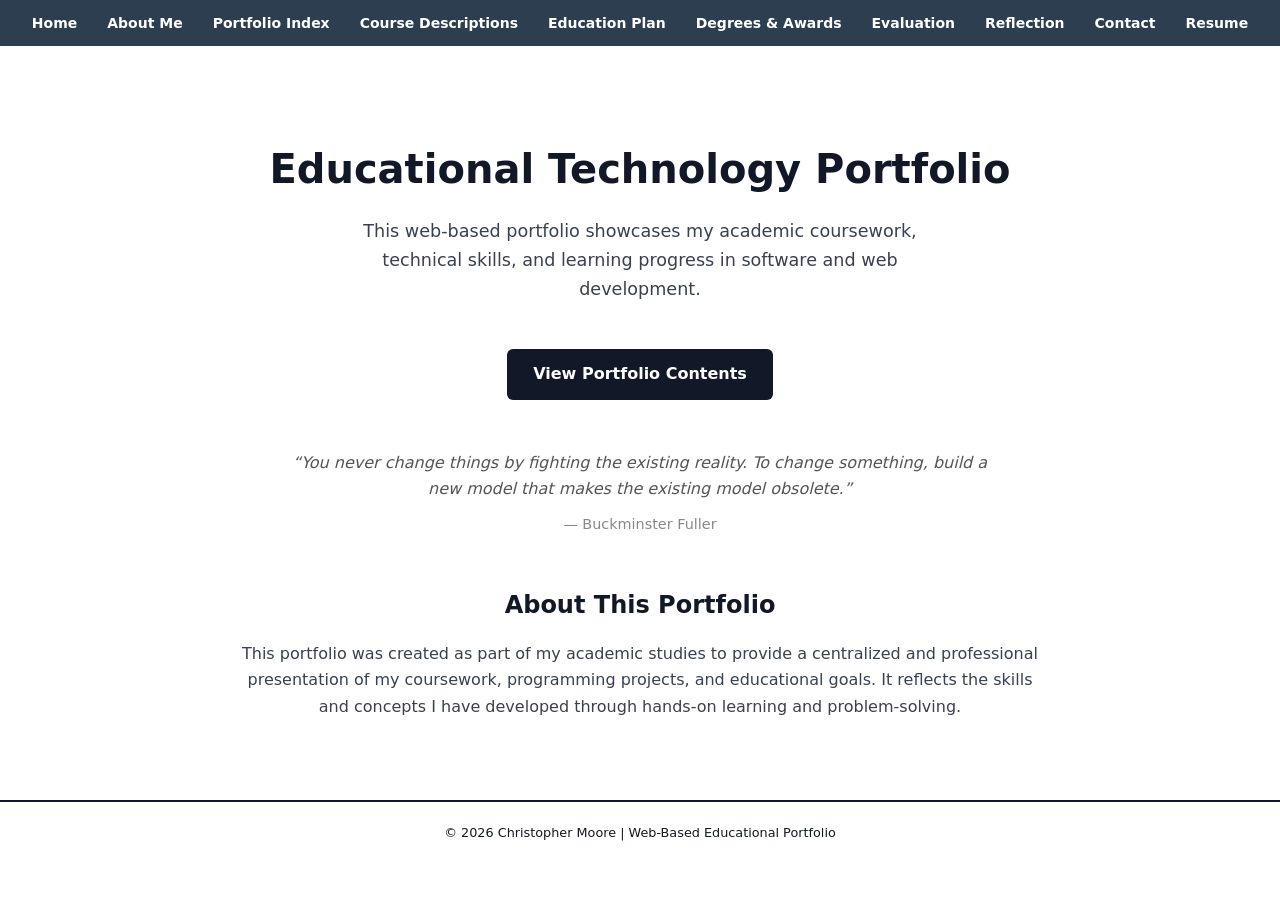
<file: index.html>
<!DOCTYPE html>
<html lang="en">
<head>
    <meta charset="UTF-8">
    <title>Christopher Moore | Educational Portfolio</title>
    <meta name="viewport" content="width=device-width, initial-scale=1.0">
    <link rel="stylesheet" href="styles.css">
</head>
<body>

<!-- =====================
     NAVIGATION
===================== -->
<header class="site-header">

<div class="header-container"></div>

<nav class="main-nav">
<ul>

<li><a href="index.html">Home</a></li>
<li><a href="about.html">About Me</a></li>
<li><a href="toc.html">Portfolio Index</a></li>
<li><a href="courses.html">Course Descriptions</a></li>
<li><a href="education-plan.html">Education Plan</a></li>
<li><a href="achievements.html">Degrees & Awards</a></li>
<li><a href="evaluation.html">Evaluation</a></li>
<li><a href="reflection.html">Reflection</a></li>
<li><a href="contact.html">Contact</a></li>
<li><a href="resume.html">Resume</a></li>

</ul>
</nav>

</div>

</header>

<!-- =====================
     MAIN CONTENT
===================== -->
<main class="content">

    <!-- HERO SECTION -->
    <section class="hero">

        <h1>Educational Technology Portfolio</h1>

        <p class="hero-subtitle">
            This web-based portfolio showcases my academic coursework, technical skills, 
            and learning progress in software and web development.
        </p>

        <a href="toc.html" class="btn">View Portfolio Contents</a>

    </section>

    <!-- QUOTE -->
    <section class="quote-section">
        <p class="quote">
            “You never change things by fighting the existing reality. To change something, 
            build a new model that makes the existing model obsolete.”
        </p>
        <p class="quote-author">— Buckminster Fuller</p>
    </section>

    <!-- ABOUT -->
    <section class="about-home">

        <h2>About This Portfolio</h2>

        <p>
            This portfolio was created as part of my academic studies to provide a centralized 
            and professional presentation of my coursework, programming projects, and educational goals. 
            It reflects the skills and concepts I have developed through hands-on learning and problem-solving.
        </p>

    </section>

</main>

<!-- =====================
     FOOTER
===================== -->
<footer>
    <p>© 2026 Christopher Moore | Web-Based Educational Portfolio</p>
</footer>

</body>
</html>
</file>
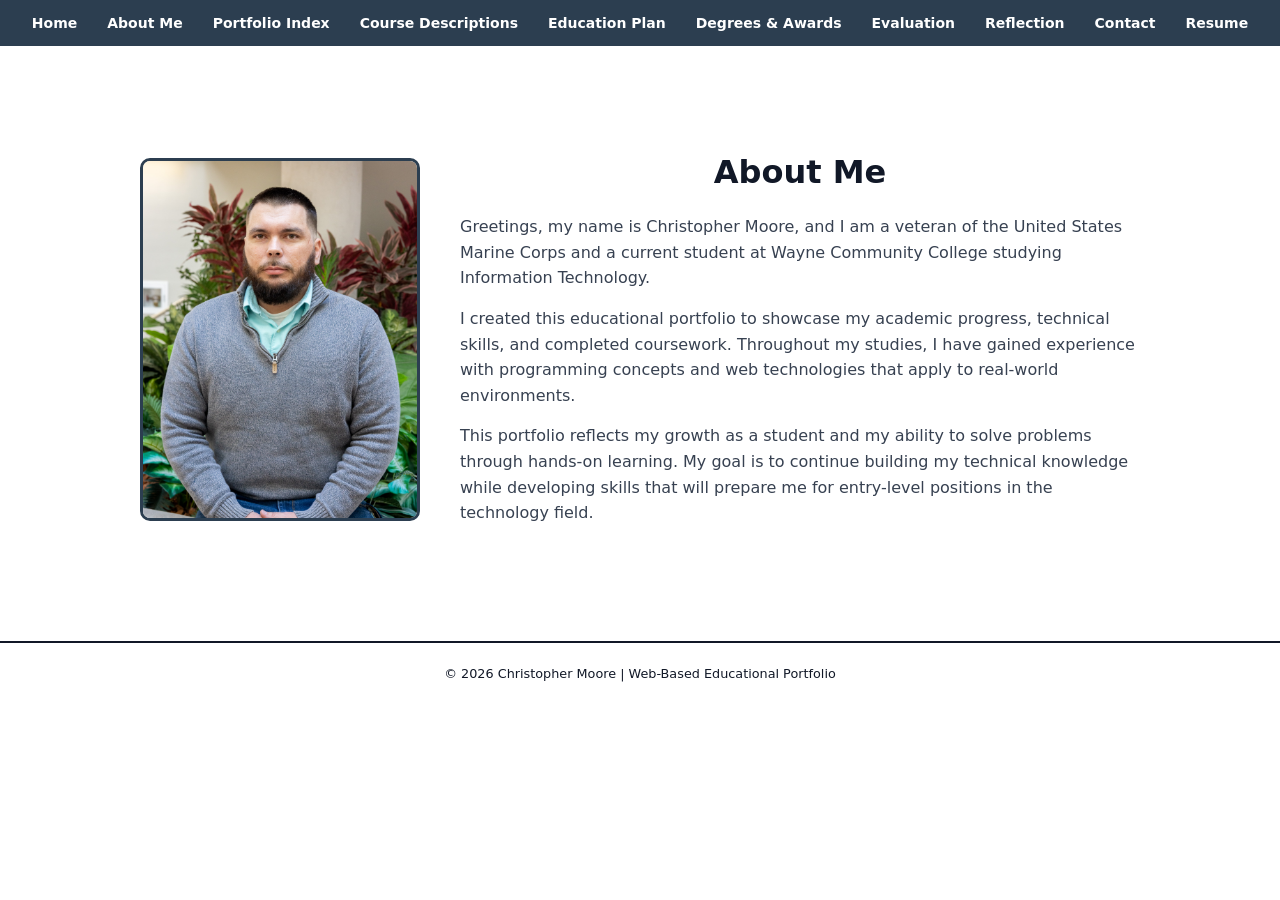
<file: about.html>
<!DOCTYPE html>
<html lang="en">
<head>
    <meta charset="UTF-8">
    <title>About Me | Christopher Moore</title>
    <meta name="viewport" content="width=device-width, initial-scale=1.0">
    <link rel="stylesheet" href="styles.css">
</head>
<body>

<!-- NAVIGATION -->
<header class="site-header">

<nav class="main-nav">
<ul>

<li><a href="index.html">Home</a></li>
<li><a href="about.html">About Me</a></li>
<li><a href="toc.html">Portfolio Index</a></li>
<li><a href="courses.html">Course Descriptions</a></li>
<li><a href="education-plan.html">Education Plan</a></li>
<li><a href="achievements.html">Degrees & Awards</a></li>
<li><a href="evaluation.html">Evaluation</a></li>
<li><a href="reflection.html">Reflection</a></li>
<li><a href="contact.html">Contact</a></li>
<li><a href="resume.html">Resume</a></li>

</ul>
</nav>

</header>

<!-- MAIN CONTENT -->
<main class="content">

    <section class="about-container">

        <!-- IMAGE -->
        <div class="about-image">
            <img src="Image/profile.jpg" alt="Christopher Moore">
        </div>

        <!-- TEXT -->
        <div class="about-text">

            <h1>About Me</h1>

            <p>
                Greetings, my name is Christopher Moore, and I am a veteran of the United States Marine Corps 
                and a current student at Wayne Community College studying Information Technology.
            </p>

            <p>
                I created this educational portfolio to showcase my academic progress, technical skills, 
                and completed coursework. Throughout my studies, I have gained experience with programming 
                concepts and web technologies that apply to real-world environments.
            </p>

            <p>
                This portfolio reflects my growth as a student and my ability to solve problems through 
                hands-on learning. My goal is to continue building my technical knowledge while developing 
                skills that will prepare me for entry-level positions in the technology field.
            </p>

        </div>

    </section>

</main>

<!-- FOOTER -->
<footer>
    <p>© 2026 Christopher Moore | Web-Based Educational Portfolio</p>
</footer>

</body>
</html>
</file>
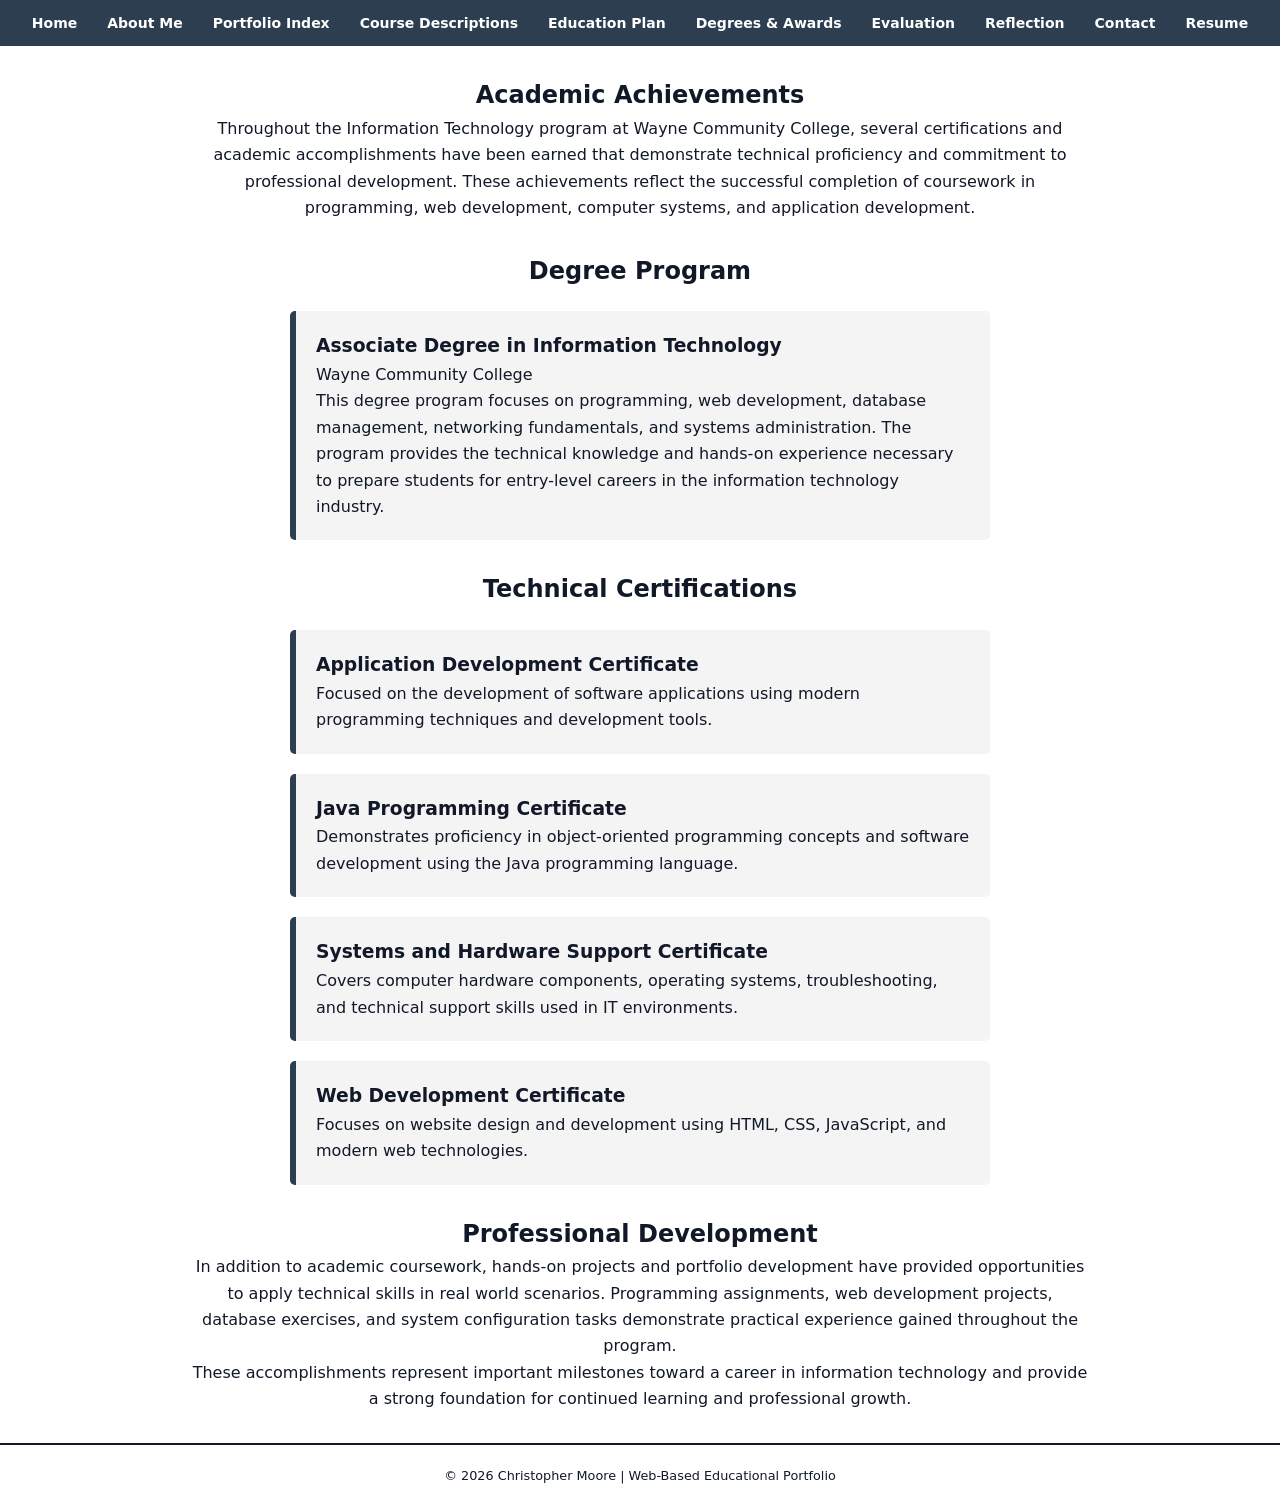
<file: achievements.html>
<!DOCTYPE html>
<html lang="en">
<head>
<meta charset="UTF-8">
<title>Degrees & Certifications</title>
<link rel="stylesheet" href="styles.css">
<meta name="viewport" content="width=device-width, initial-scale=1.0">
</head>

<body>

    <header class="site-header">

<div class="header-container"></div>

<nav class="main-nav">
<ul>

<li><a href="index.html">Home</a></li>
<li><a href="about.html">About Me</a></li>
<li><a href="toc.html">Portfolio Index</a></li>
<li><a href="courses.html">Course Descriptions</a></li>
<li><a href="education-plan.html">Education Plan</a></li>
<li><a href="achievements.html">Degrees & Awards</a></li>
<li><a href="evaluation.html">Evaluation</a></li>
<li><a href="reflection.html">Reflection</a></li>
<li><a href="contact.html">Contact</a></li>
<li><a href="resume.html">Resume</a></li>

</ul>
</nav>

</div>

</header>


<section class="achievements-intro">

<h2>Academic Achievements</h2>

<p>
Throughout the Information Technology program at Wayne Community College,
several certifications and academic accomplishments have been earned that
demonstrate technical proficiency and commitment to professional
development. These achievements reflect the successful completion of
coursework in programming, web development, computer systems, and
application development.
</p>

</section>


<section class="degree-section">

<h2>Degree Program</h2>

<div class="achievement-card">
<h3>Associate Degree in Information Technology</h3>
<p>
Wayne Community College<br>
This degree program focuses on programming, web development, database
management, networking fundamentals, and systems administration.
The program provides the technical knowledge and hands-on experience
necessary to prepare students for entry-level careers in the information
technology industry.
</p>
</div>

</section>


<section class="certification-section">

<h2>Technical Certifications</h2>

<div class="achievement-card">
<h3>Application Development Certificate</h3>
<p>
Focused on the development of software applications using modern
programming techniques and development tools.
</p>
</div>

<div class="achievement-card">
<h3>Java Programming Certificate</h3>
<p>
Demonstrates proficiency in object-oriented programming concepts and
software development using the Java programming language.
</p>
</div>

<div class="achievement-card">
<h3>Systems and Hardware Support Certificate</h3>
<p>
Covers computer hardware components, operating systems, troubleshooting,
and technical support skills used in IT environments.
</p>
</div>

<div class="achievement-card">
<h3>Web Development Certificate</h3>
<p>
Focuses on website design and development using HTML, CSS, JavaScript,
and modern web technologies.
</p>
</div>

</section>


<section class="professional-growth">

<h2>Professional Development</h2>

<p>
In addition to academic coursework, hands-on projects and portfolio
development have provided opportunities to apply technical skills in real
world scenarios. Programming assignments, web development projects,
database exercises, and system configuration tasks demonstrate practical
experience gained throughout the program.
</p>

<p>
These accomplishments represent important milestones toward a career in
information technology and provide a strong foundation for continued
learning and professional growth.
</p>

</section>


<footer>

<p>
© 2026 Christopher Moore | Web-Based Educational Portfolio
</p>

</footer>

</body>
</html>
</file>
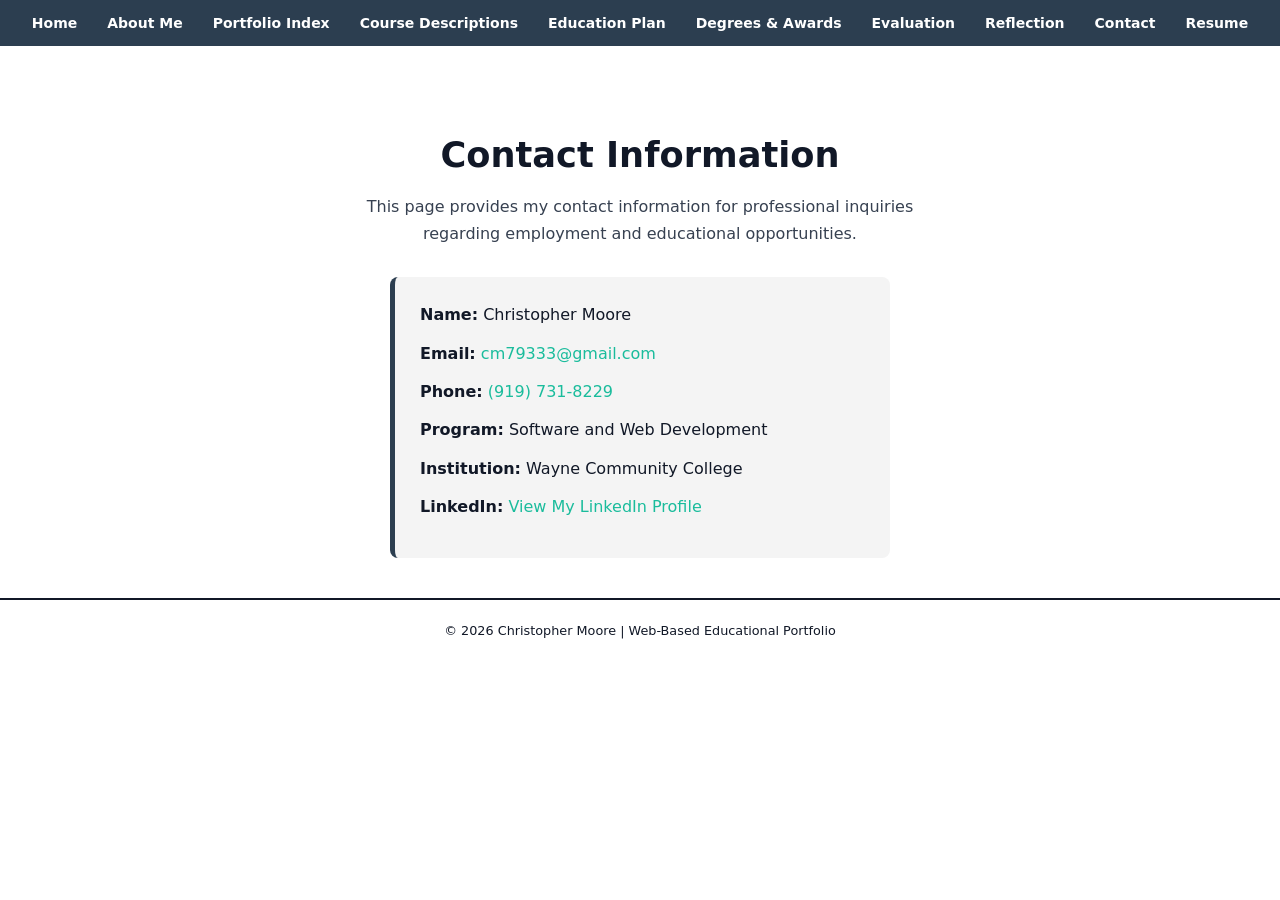
<file: contact.html>
<!DOCTYPE html>
<html lang="en">
<head>
    <meta charset="UTF-8">
    <title>Contact | Christopher Moore</title>
    <meta name="viewport" content="width=device-width, initial-scale=1.0">
    <link rel="stylesheet" href="styles.css">
</head>
<body>

<!-- NAVIGATION -->
<header class="site-header">

<div class="header-container"></div>

<nav class="main-nav">
<ul>

<li><a href="index.html">Home</a></li>
<li><a href="about.html">About Me</a></li>
<li><a href="toc.html">Portfolio Index</a></li>
<li><a href="courses.html">Course Descriptions</a></li>
<li><a href="education-plan.html">Education Plan</a></li>
<li><a href="achievements.html">Degrees & Awards</a></li>
<li><a href="evaluation.html">Evaluation</a></li>
<li><a href="reflection.html">Reflection</a></li>
<li><a href="contact.html">Contact</a></li>
<li><a href="resume.html">Resume</a></li>

</ul>
</nav>

</div>

</header>

<!-- MAIN CONTENT -->
<main class="content">

    <section class="contact-section">

        <h1 class="contact-title">Contact Information</h1>

        <p class="contact-intro">
            This page provides my contact information for professional inquiries 
            regarding employment and educational opportunities.
        </p>

        <div class="contact-card">

            <p><strong>Name:</strong> Christopher Moore</p>

            <p><strong>Email:</strong> 
                <a href="mailto:cm79333@gmail.com">cm79333@gmail.com</a>
            </p>

            <p><strong>Phone:</strong> 
                <a href="tel:9197318229">(919) 731-8229</a>
            </p>

            <p><strong>Program:</strong> Software and Web Development</p>

            <p><strong>Institution:</strong> Wayne Community College</p>

            <p><strong>LinkedIn:</strong> 
                <a href="https://www.linkedin.com" target="_blank">
                    View My LinkedIn Profile
                </a>
            </p>

        </div>

    </section>

</main>

<!-- FOOTER -->
<footer>
    <p>© 2026 Christopher Moore | Web-Based Educational Portfolio</p>
</footer>

</body>
</html>
</file>
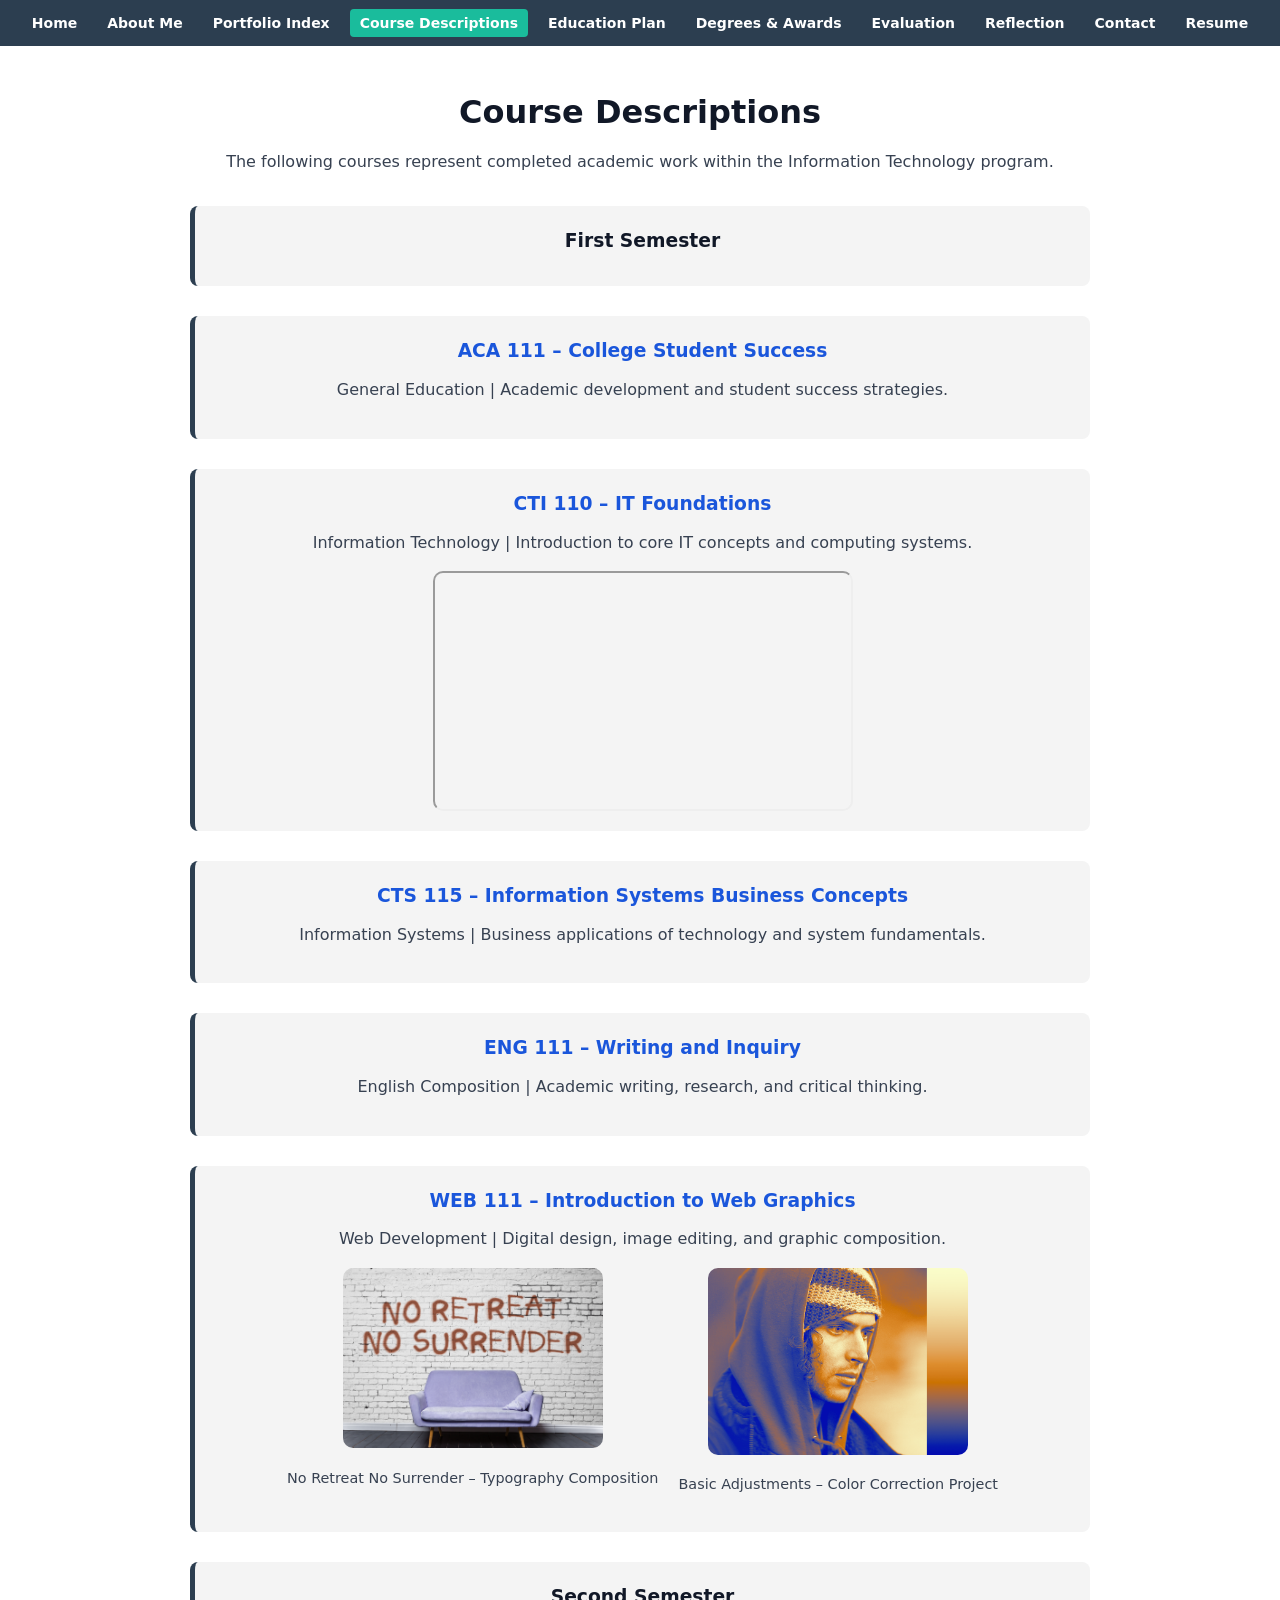
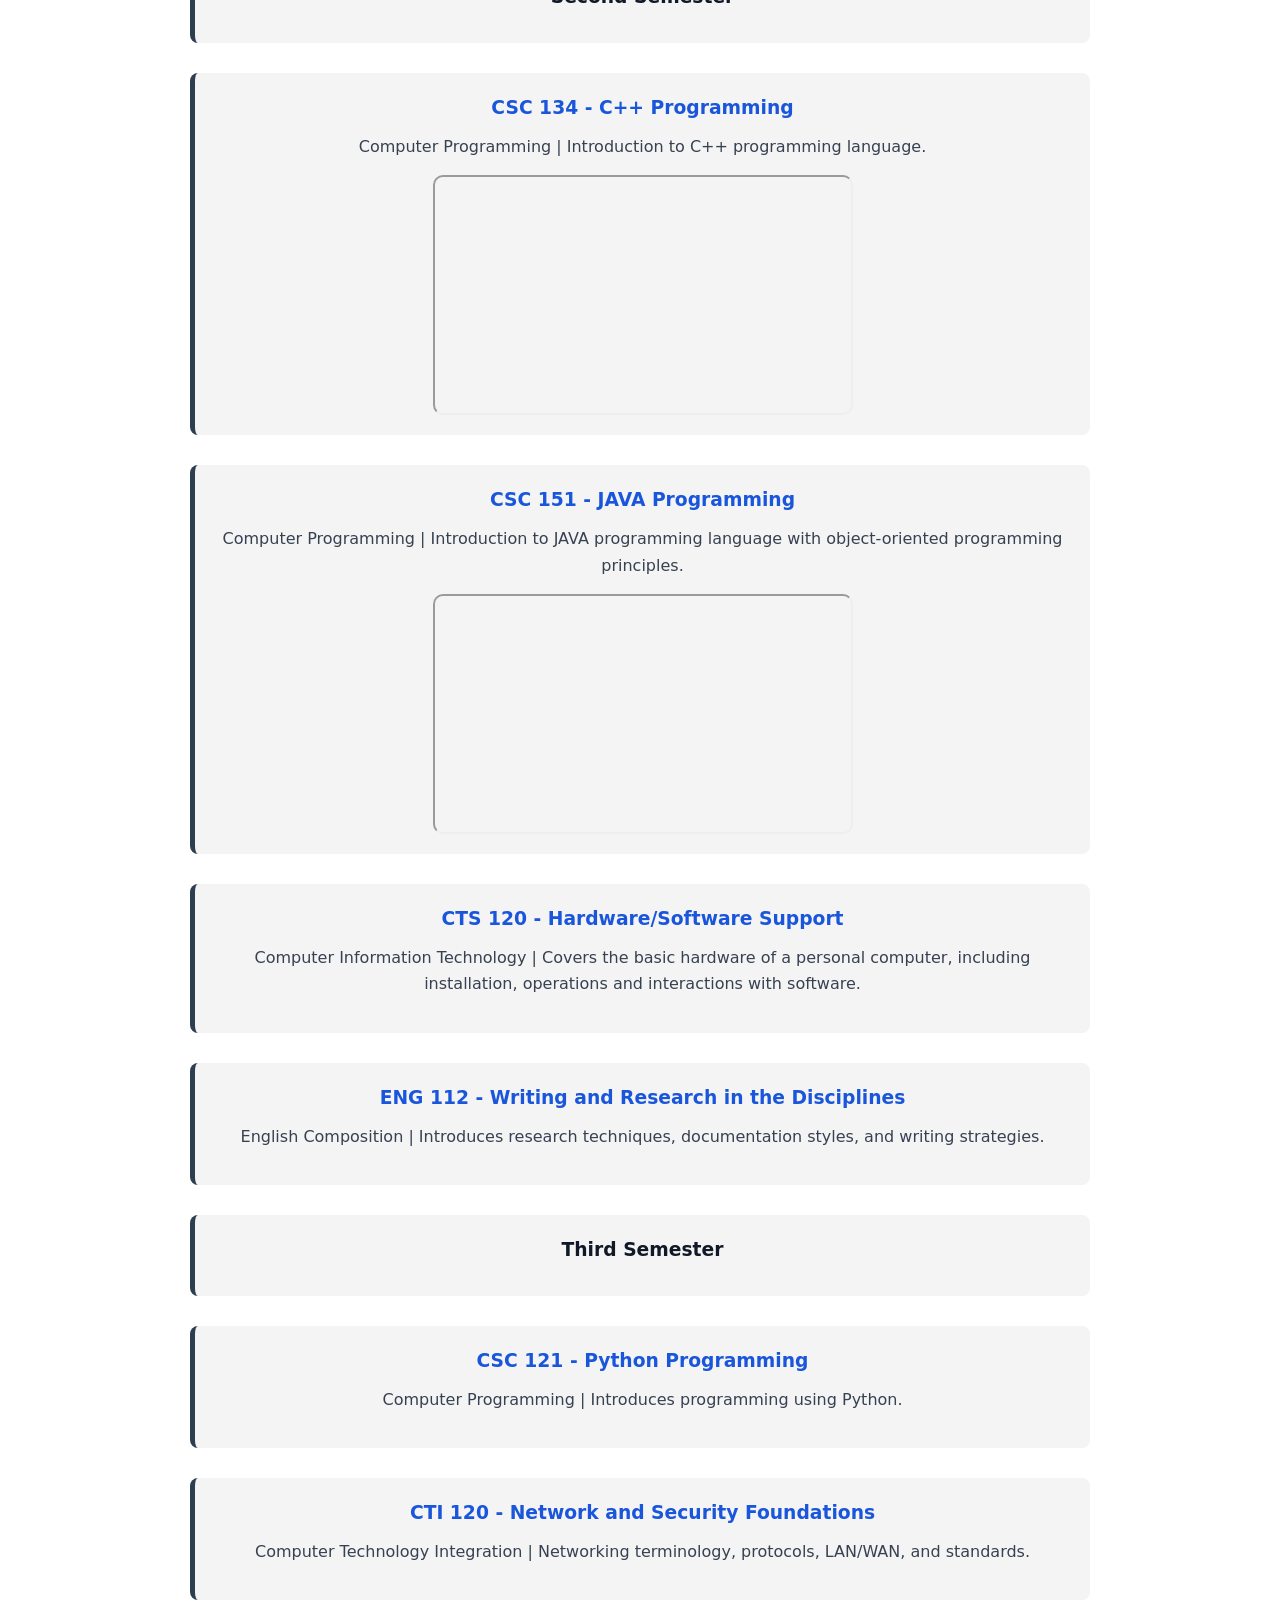
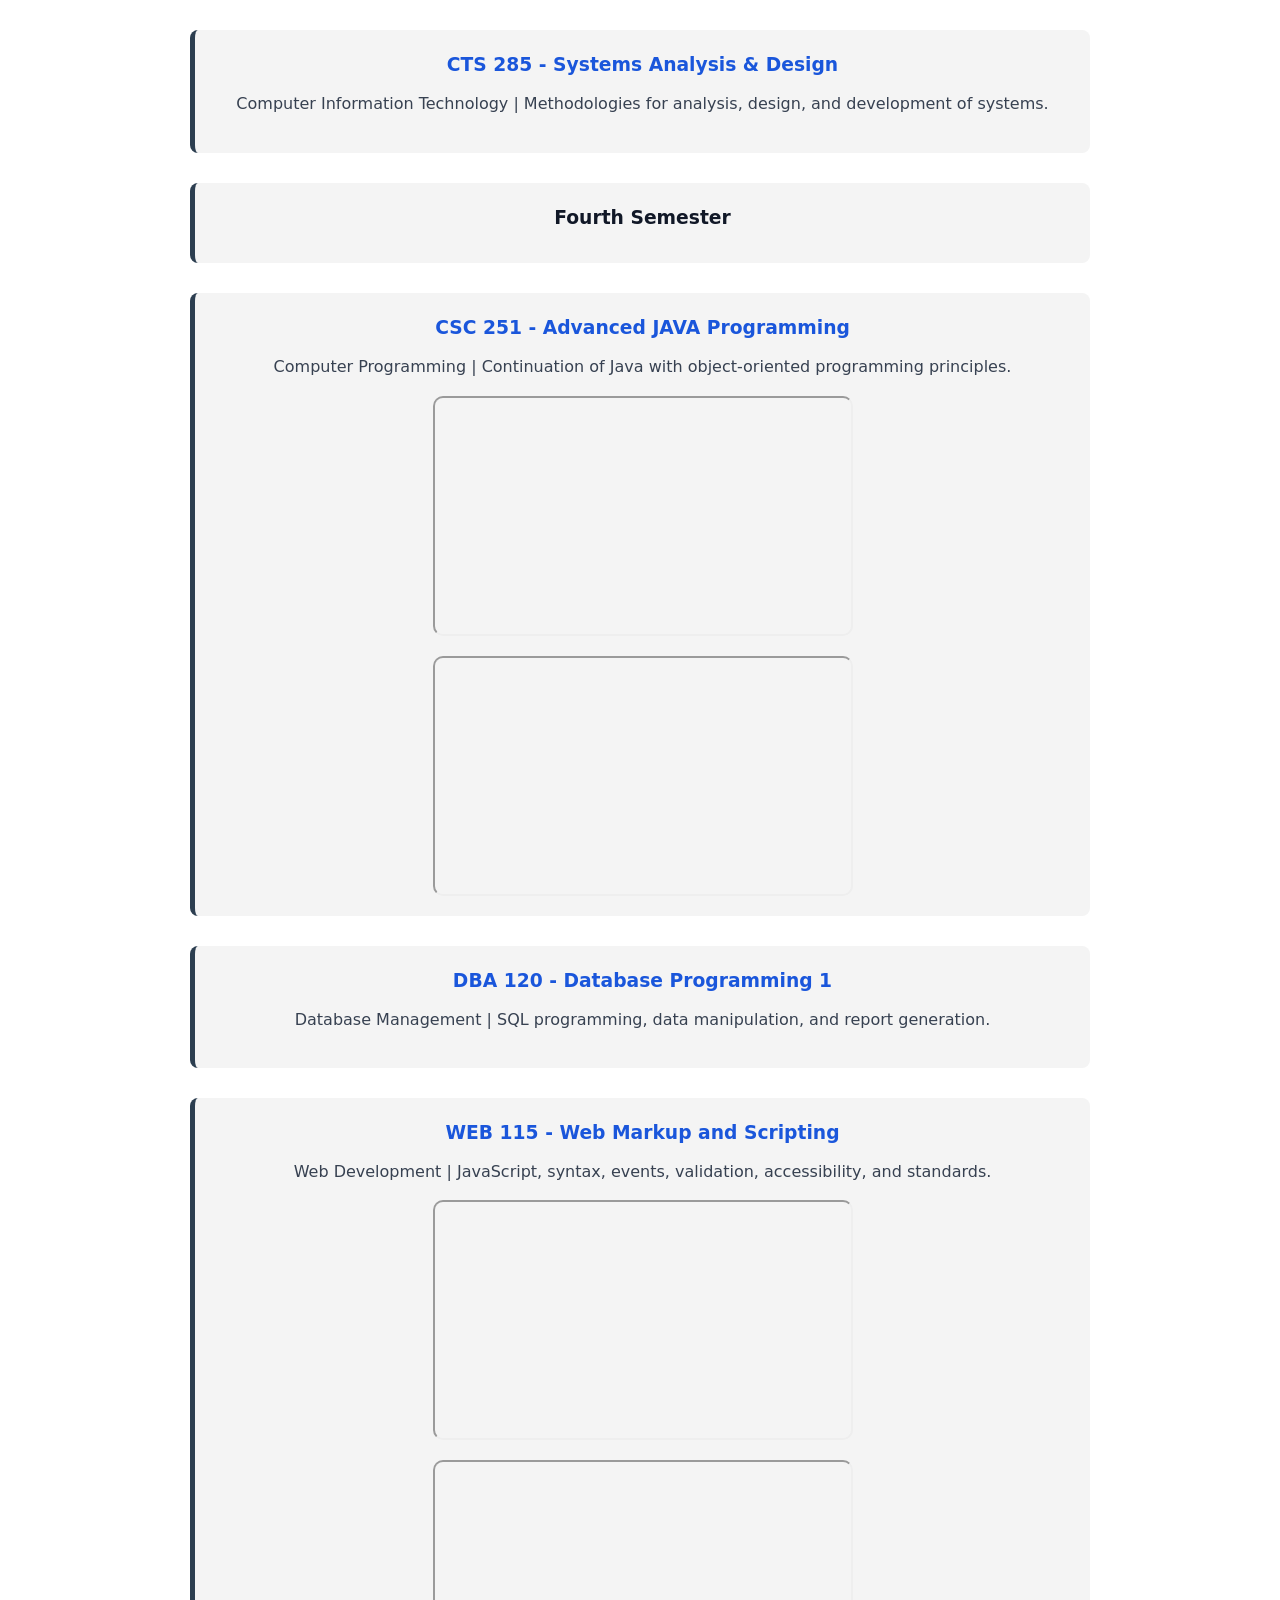
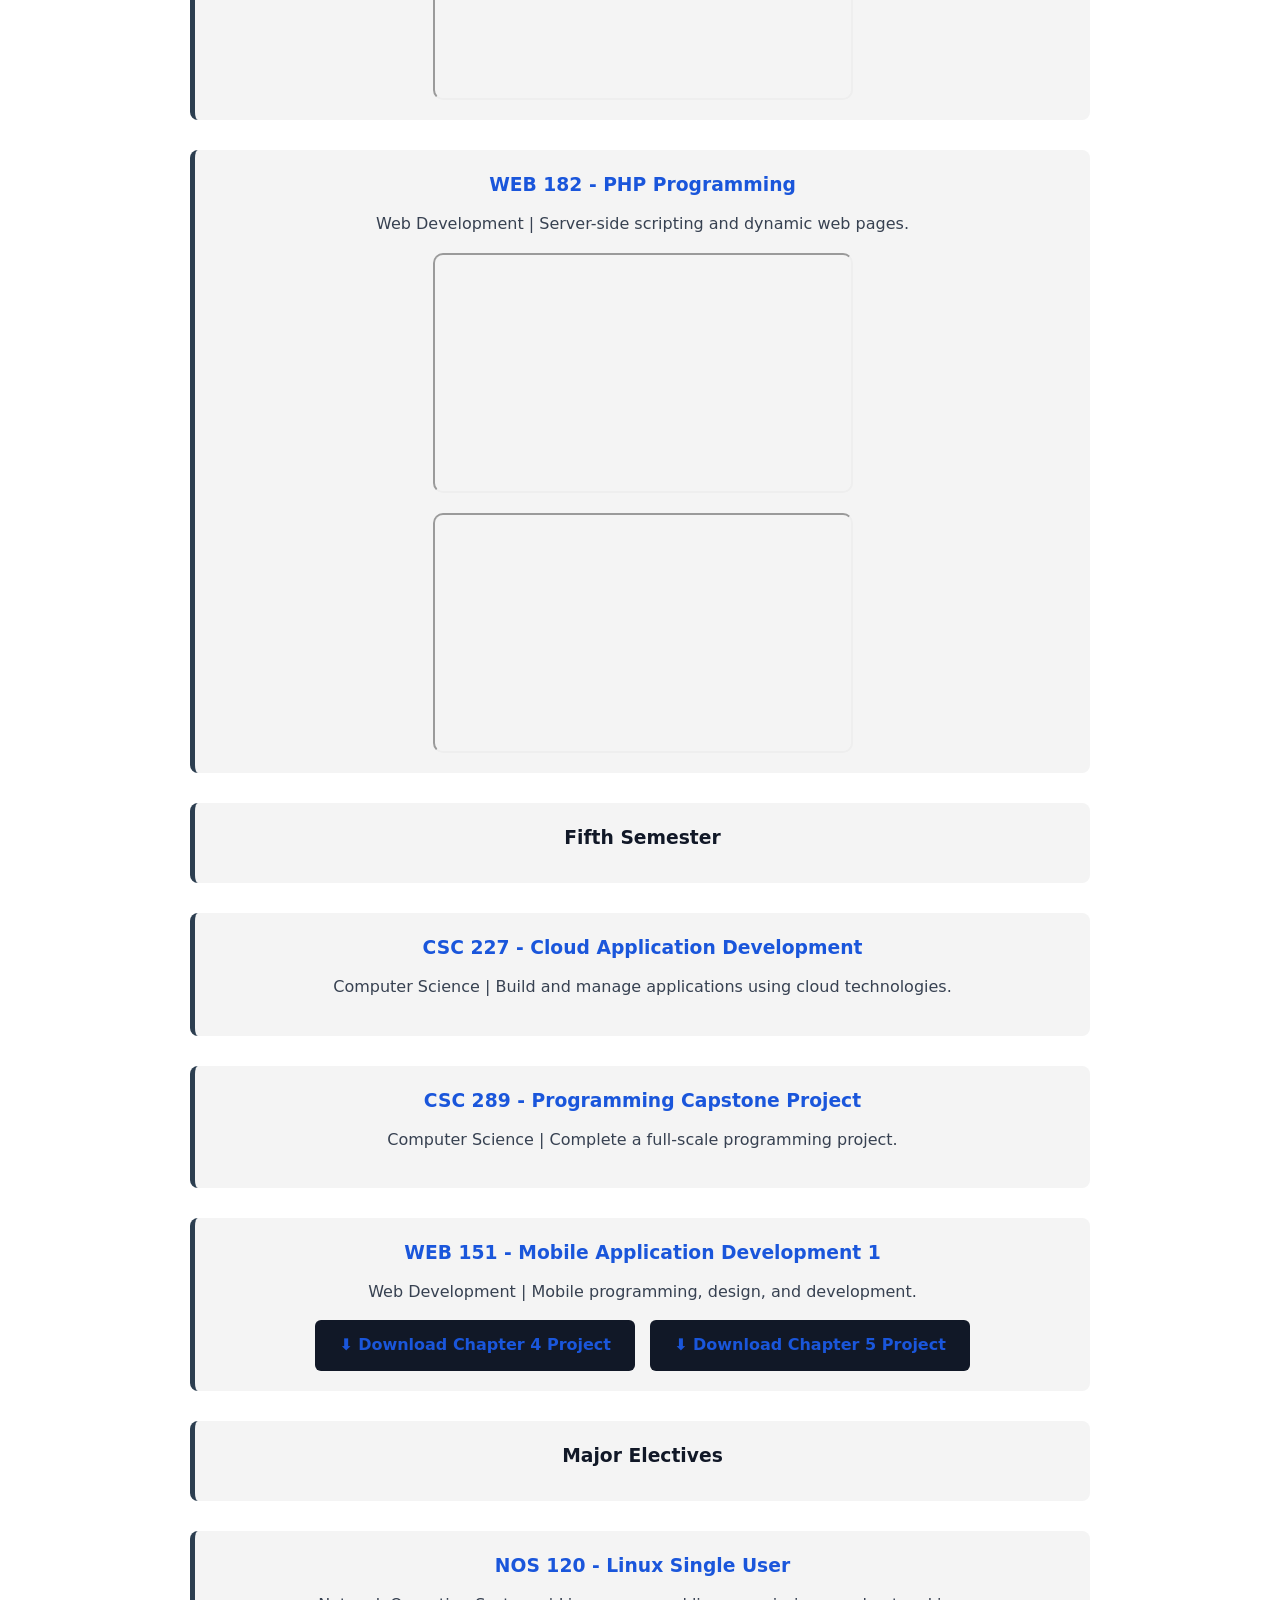
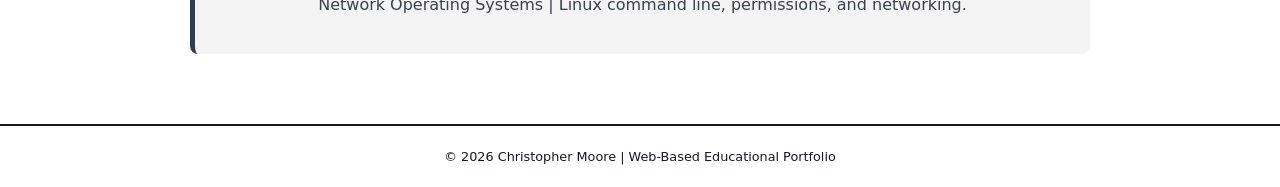
<file: courses.html>
<!DOCTYPE html>
<html lang="en">
<head>
    <meta charset="UTF-8">
    <title>Course Descriptions</title>
    <link rel="stylesheet" href="styles.css">
    <meta name="viewport" content="width=device-width, initial-scale=1.0">
</head>

<body>

<header class="site-header">
<nav class="main-nav">
<ul>
<li><a href="index.html">Home</a></li>
<li><a href="about.html">About Me</a></li>
<li><a href="toc.html">Portfolio Index</a></li>
<li><a href="courses.html" class="active">Course Descriptions</a></li>
<li><a href="education-plan.html">Education Plan</a></li>
<li><a href="achievements.html">Degrees & Awards</a></li>
<li><a href="evaluation.html">Evaluation</a></li>
<li><a href="reflection.html">Reflection</a></li>
<li><a href="contact.html">Contact</a></li>
<li><a href="resume.html">Resume</a></li>
</ul>
</nav>
</header>

<main class="toc-container">

<h1>Course Descriptions</h1>
<p class="toc-subtitle">
The following courses represent completed academic work within the Information Technology program.
</p>

<div class="toc-list">

<!-- FIRST SEMESTER -->
<div class="toc-item"><h3>First Semester</h3></div>

<div class="toc-item">
<a href="https://waynecc.smartcatalogiq.com/en/2025-2026/general-catalog-and-student-handbook/course-descriptions/aca/100/aca-111" target="_blank">
<h3>ACA 111 – College Student Success</h3>
<p>General Education | Academic development and student success strategies.</p>
</a>
</div>

<div class="toc-item">
<a href="https://waynecc.smartcatalogiq.com/en/2025-2026/general-catalog-and-student-handbook/course-descriptions/cti/100/cti-110" target="_blank">
<h3>CTI 110 – IT Foundations</h3>
<p>Information Technology | Introduction to core IT concepts and computing systems.</p>
</a>

<div class="video-row">
<iframe src="https://www.youtube.com/embed/2ebkXvfH2BA" allowfullscreen></iframe>
</div>
</div>

<div class="toc-item">
<a href="https://waynecc.smartcatalogiq.com/en/2025-2026/general-catalog-and-student-handbook/course-descriptions/cts/100/cts-115" target="_blank">
<h3>CTS 115 – Information Systems Business Concepts</h3>
<p>Information Systems | Business applications of technology and system fundamentals.</p>
</a>
</div>

<div class="toc-item">
<a href="https://waynecc.smartcatalogiq.com/en/2025-2026/general-catalog-and-student-handbook/course-descriptions/eng/100/eng-111" target="_blank">
<h3>ENG 111 – Writing and Inquiry</h3>
<p>English Composition | Academic writing, research, and critical thinking.</p>
</a>
</div>

<div class="toc-item">
<a href="https://waynecc.smartcatalogiq.com/en/2025-2026/general-catalog-and-student-handbook/course-descriptions/web/100/web-111" target="_blank">
<h3>WEB 111 – Introduction to Web Graphics</h3>
<p>Web Development | Digital design, image editing, and graphic composition.</p>
</a>

<div class="project-gallery">

<div class="project-image">
<img src="Image/no-surrender.png" alt="Typography Project">
<p class="image-caption">No Retreat No Surrender – Typography Composition</p>
</div>

<div class="project-image">
<img src="Image/basic-adjustments.png" alt="Color Project">
<p class="image-caption">Basic Adjustments – Color Correction Project</p>
</div>

</div>
</div>

<!-- SECOND SEMESTER -->
<div class="toc-item"><h3>Second Semester</h3></div>

<div class="toc-item">
<a href="https://waynecc.smartcatalogiq.com/en/2025-2026/general-catalog-and-student-handbook/course-descriptions/csc/100/csc-134" target="_blank">
<h3>CSC 134 - C++ Programming</h3>
<p>Computer Programming | Introduction to C++ programming language.</p>
</a>

<div class="video-row">
<iframe src="https://www.youtube.com/embed/aRooZTdF-v4" allowfullscreen></iframe>
</div>
</div>

<div class="toc-item">
<a href="https://waynecc.smartcatalogiq.com/en/2025-2026/general-catalog-and-student-handbook/course-descriptions/csc/100/csc-151" target="_blank">
<h3>CSC 151 - JAVA Programming</h3>
<p>Computer Programming | Introduction to JAVA programming language with object-oriented programming principles.</p>
</a>

<div class="video-row">
<iframe src="https://www.youtube.com/embed/oTSfbC7eryU" allowfullscreen></iframe>
</div>
</div>

<div class="toc-item">
<a href="https://waynecc.smartcatalogiq.com/en/2025-2026/general-catalog-and-student-handbook/course-descriptions/cts/100/cts-120" target="_blank">
<h3>CTS 120 - Hardware/Software Support</h3>
<p>Computer Information Technology | Covers the basic hardware of a personal computer, including installation, operations and interactions with software.</p>
</a>
</div>

<div class="toc-item">
<a href="https://waynecc.smartcatalogiq.com/en/2025-2026/general-catalog-and-student-handbook/course-descriptions/eng/100/eng-112" target="_blank">
<h3>ENG 112 - Writing and Research in the Disciplines</h3>
<p>English Composition | Introduces research techniques, documentation styles, and writing strategies.</p>
</a>
</div>

<!-- THIRD SEMESTER -->
<div class="toc-item"><h3>Third Semester</h3></div>

<div class="toc-item">
<a href="https://waynecc.smartcatalogiq.com/en/2025-2026/general-catalog-and-student-handbook/course-descriptions/csc/100/csc-121" target="_blank">
<h3>CSC 121 - Python Programming</h3>
<p>Computer Programming | Introduces programming using Python.</p>
</a>
</div>

<div class="toc-item">
<a href="https://waynecc.smartcatalogiq.com/en/2025-2026/general-catalog-and-student-handbook/course-descriptions/cti/100/cti-120" target="_blank">
<h3>CTI 120 - Network and Security Foundations</h3>
<p>Computer Technology Integration | Networking terminology, protocols, LAN/WAN, and standards.</p>
</a>
</div>

<div class="toc-item">
<a href="https://waynecc.smartcatalogiq.com/en/2025-2026/general-catalog-and-student-handbook/course-descriptions/cts/200/cts-285" target="_blank">
<h3>CTS 285 - Systems Analysis & Design</h3>
<p>Computer Information Technology | Methodologies for analysis, design, and development of systems.</p>
</a>
</div>

<!-- FOURTH SEMESTER -->
<div class="toc-item"><h3>Fourth Semester</h3></div>

<div class="toc-item">
<a href="https://waynecc.smartcatalogiq.com/en/2025-2026/general-catalog-and-student-handbook/course-descriptions/csc/200/csc-251" target="_blank">
<h3>CSC 251 - Advanced JAVA Programming</h3>
<p>Computer Programming | Continuation of Java with object-oriented programming principles.</p>
</a>

<div class="video-row">
<iframe src="https://www.youtube.com/embed/4QDQqRURo-o"></iframe>
<iframe src="https://www.youtube.com/embed/mlnOIza0pf0"></iframe>
</div>
</div>

<div class="toc-item">
<a href="https://waynecc.smartcatalogiq.com/en/2025-2026/general-catalog-and-student-handbook/course-descriptions/dba/100/dba-120" target="_blank">
<h3>DBA 120 - Database Programming 1</h3>
<p>Database Management | SQL programming, data manipulation, and report generation.</p>
</a>
</div>

<div class="toc-item">
<a href="https://waynecc.smartcatalogiq.com/en/2025-2026/general-catalog-and-student-handbook/course-descriptions/web/100/web-115" target="_blank">
<h3>WEB 115 - Web Markup and Scripting</h3>
<p>Web Development | JavaScript, syntax, events, validation, accessibility, and standards.</p>
</a>

<div class="video-row">
<iframe src="https://www.youtube.com/embed/w81Qxl0deM4"></iframe>
<iframe src="https://www.youtube.com/embed/XS295iHsCCA"></iframe>
</div>
</div>

<div class="toc-item">
<a href="https://waynecc.smartcatalogiq.com/en/2025-2026/general-catalog-and-student-handbook/course-descriptions/web/100/web-182" target="_blank">
<h3>WEB 182 - PHP Programming</h3>
<p>Web Development | Server-side scripting and dynamic web pages.</p>
</a>

<div class="video-row">
<iframe src="https://www.youtube.com/embed/CsSN4TPg6zU"></iframe>
<iframe src="https://www.youtube.com/embed/-_8oS_1zsXI"></iframe>
</div>
</div>

<!-- FIFTH SEMESTER -->
<div class="toc-item"><h3>Fifth Semester</h3></div>

<div class="toc-item">
<a href="https://waynecc.smartcatalogiq.com/en/2025-2026/general-catalog-and-student-handbook/course-descriptions/csc/200/csc-227" target="_blank">
<h3>CSC 227 - Cloud Application Development</h3>
<p>Computer Science | Build and manage applications using cloud technologies.</p>
</a>
</div>

<div class="toc-item">
<a href="https://waynecc.smartcatalogiq.com/en/2025-2026/general-catalog-and-student-handbook/course-descriptions/csc/200/csc-289" target="_blank">
<h3>CSC 289 - Programming Capstone Project</h3>
<p>Computer Science | Complete a full-scale programming project.</p>
</a>
</div>

<div class="toc-item">
<a href="https://waynecc.smartcatalogiq.com/en/2025-2026/general-catalog-and-student-handbook/course-descriptions/web/100/web-151" target="_blank">
<h3>WEB 151 - Mobile Application Development 1</h3>
<p>Web Development | Mobile programming, design, and development.</p>
</a>

<div class="project-links">
<a href="files/Moore_Christopher_Chapter4.zip" download class="download-btn">⬇ Download Chapter 4 Project</a>
<a href="files/Moore_Christopher_Chapter5.zip" download class="download-btn">⬇ Download Chapter 5 Project</a>
</div>
</div>

<!-- ELECTIVES -->
<div class="toc-item"><h3>Major Electives</h3></div>

<div class="toc-item">
<a href="https://waynecc.smartcatalogiq.com/en/2025-2026/general-catalog-and-student-handbook/course-descriptions/nos/100/nos-120" target="_blank">
<h3>NOS 120 - Linux Single User</h3>
<p>Network Operating Systems | Linux command line, permissions, and networking.</p>
</a>
</div>

</div>
</main>

<footer>
<p>&copy; 2026 Christopher Moore | Web-Based Educational Portfolio</p>
</footer>

</body>
</html>
</file>
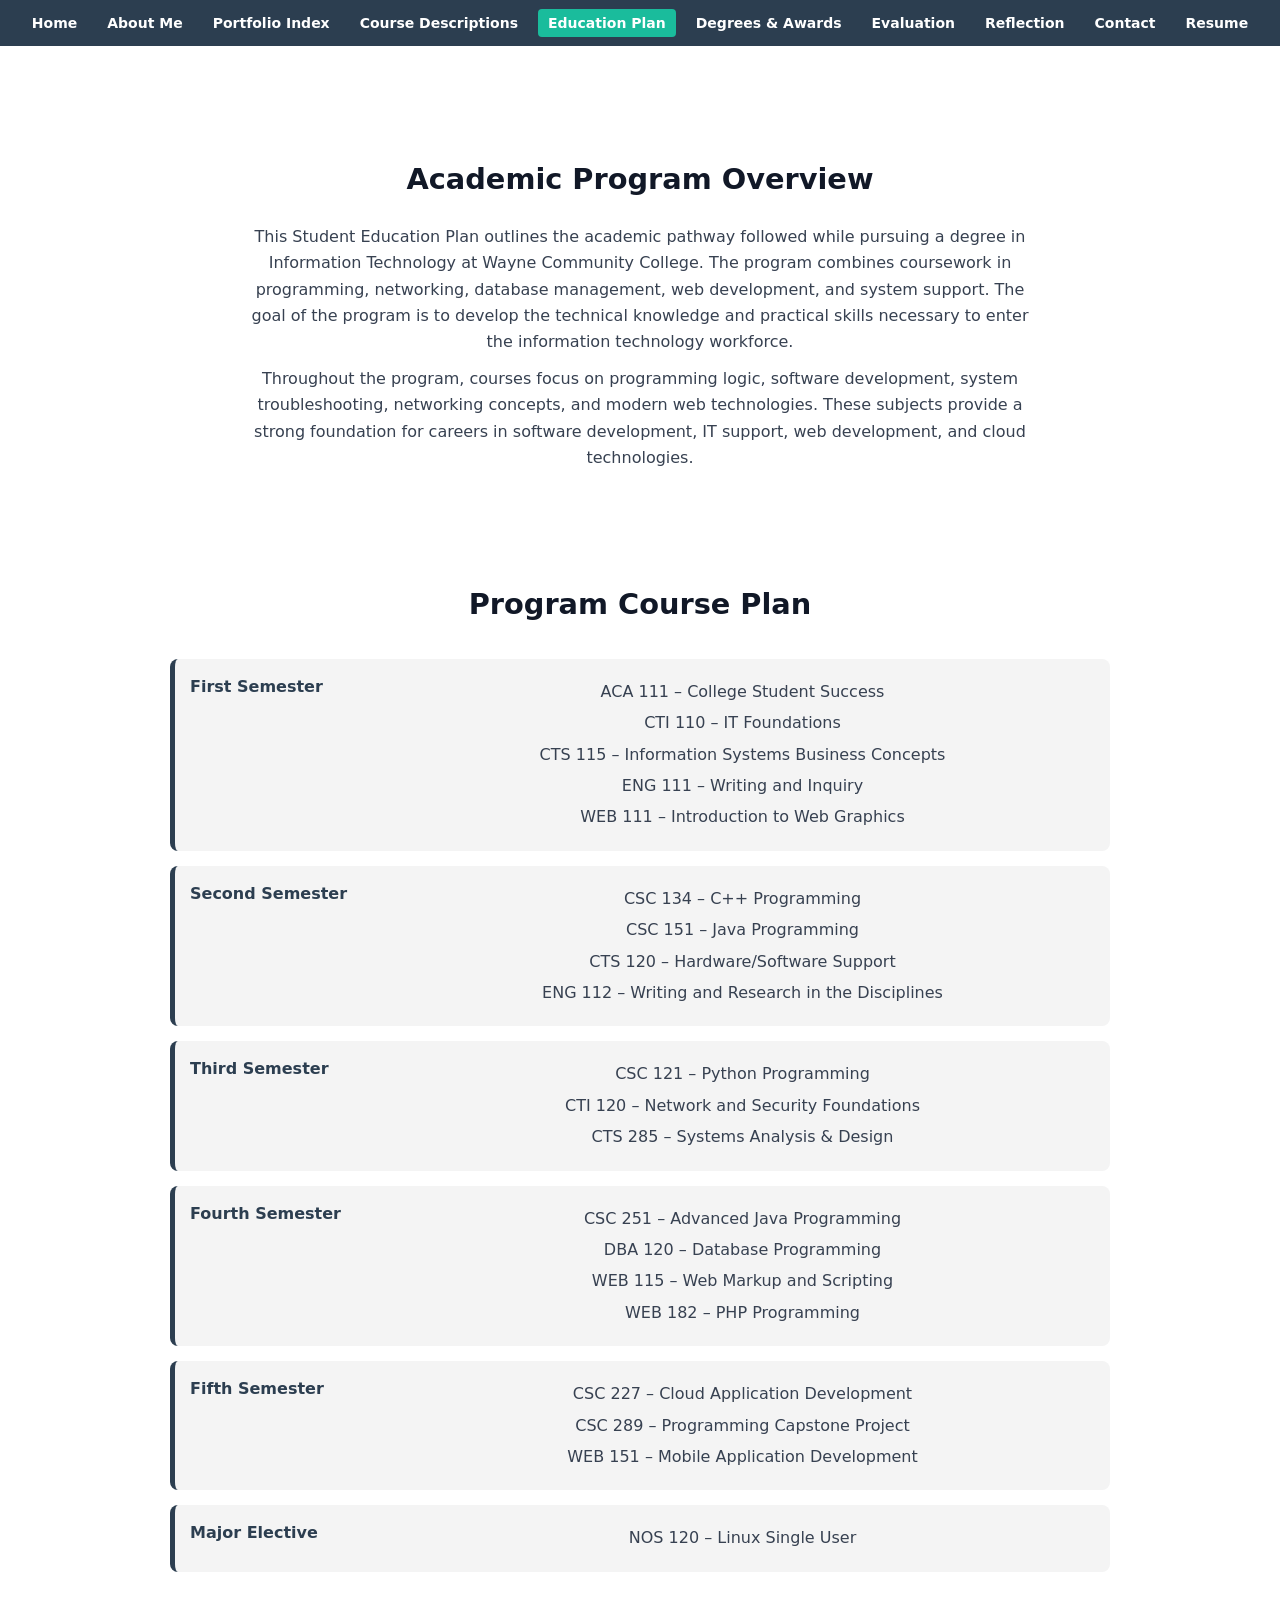
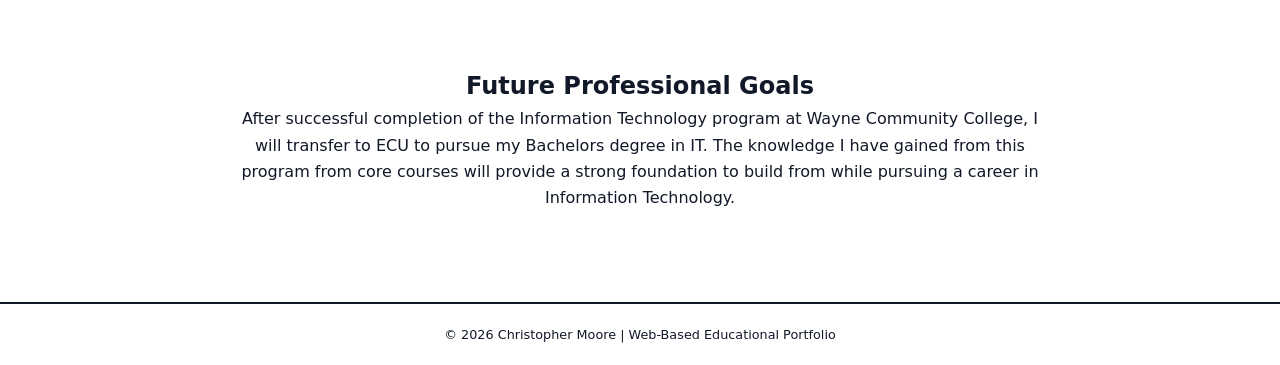
<file: education-plan.html>
<!DOCTYPE html>
<html lang="en">
<head>
    <meta charset="UTF-8">
    <title>Education Plan</title>
    <meta name="viewport" content="width=device-width, initial-scale=1.0">
    <link rel="stylesheet" href="styles.css">
</head>

<body>

<!-- NAV -->
<header class="site-header">
<nav class="main-nav">
<ul>
<li><a href="index.html">Home</a></li>
<li><a href="about.html">About Me</a></li>
<li><a href="toc.html">Portfolio Index</a></li>
<li><a href="courses.html">Course Descriptions</a></li>
<li><a href="education-plan.html" class="active">Education Plan</a></li>
<li><a href="achievements.html">Degrees & Awards</a></li>
<li><a href="evaluation.html">Evaluation</a></li>
<li><a href="reflection.html">Reflection</a></li>
<li><a href="contact.html">Contact</a></li>
<li><a href="resume.html">Resume</a></li>
</ul>
</nav>
</header>

<!-- MAIN -->
<main class="content">

<!-- INTRO -->
<section class="plan-section">

<h2>Academic Program Overview</h2>

<p>
This Student Education Plan outlines the academic pathway followed while pursuing a degree in Information Technology at Wayne Community College. 
The program combines coursework in programming, networking, database management, web development, and system support. 
The goal of the program is to develop the technical knowledge and practical skills necessary to enter the information technology workforce.
</p>

<p>
Throughout the program, courses focus on programming logic, software development, system troubleshooting, networking concepts, 
and modern web technologies. These subjects provide a strong foundation for careers in software development, IT support, 
web development, and cloud technologies.
</p>

</section>

<!-- COURSE PLAN -->
<section class="plan-section">

<h2>Program Course Plan</h2>

<div class="plan-table">

<!-- FIRST -->
<div class="plan-row">
<div class="semester">First Semester</div>
<div class="courses">
<p>ACA 111 – College Student Success</p>
<p>CTI 110 – IT Foundations</p>
<p>CTS 115 – Information Systems Business Concepts</p>
<p>ENG 111 – Writing and Inquiry</p>
<p>WEB 111 – Introduction to Web Graphics</p>
</div>
</div>

<!-- SECOND -->
<div class="plan-row">
<div class="semester">Second Semester</div>
<div class="courses">
<p>CSC 134 – C++ Programming</p>
<p>CSC 151 – Java Programming</p>
<p>CTS 120 – Hardware/Software Support</p>
<p>ENG 112 – Writing and Research in the Disciplines</p>
</div>
</div>

<!-- THIRD -->
<div class="plan-row">
<div class="semester">Third Semester</div>
<div class="courses">
<p>CSC 121 – Python Programming</p>
<p>CTI 120 – Network and Security Foundations</p>
<p>CTS 285 – Systems Analysis & Design</p>
</div>
</div>

<!-- FOURTH -->
<div class="plan-row">
<div class="semester">Fourth Semester</div>
<div class="courses">
<p>CSC 251 – Advanced Java Programming</p>
<p>DBA 120 – Database Programming</p>
<p>WEB 115 – Web Markup and Scripting</p>
<p>WEB 182 – PHP Programming</p>
</div>
</div>

<!-- FIFTH -->
<div class="plan-row">
<div class="semester">Fifth Semester</div>
<div class="courses">
<p>CSC 227 – Cloud Application Development</p>
<p>CSC 289 – Programming Capstone Project</p>
<p>WEB 151 – Mobile Application Development</p>
</div>
</div>

<!-- ELECTIVE -->
<div class="plan-row">
<div class="semester">Major Elective</div>
<div class="courses">
<p>NOS 120 – Linux Single User</p>
</div>
</div>

</div>

</section>

<!-- FUTURE GOALS -->
<section class="future-goals">

<h2>Future Professional Goals</h2>

<p>
After successful completion of the Information Technology program at Wayne Community College, I will transfer to ECU to pursue my Bachelors degree in IT. 
The knowledge I have gained from this program from core courses will provide a strong foundation to build from while pursuing a career in Information Technology.
</p>

</section>

</main>

<!-- FOOTER -->
<footer>
<p>&copy; 2026 Christopher Moore | Web-Based Educational Portfolio</p>
</footer>

</body>
</html>
</file>
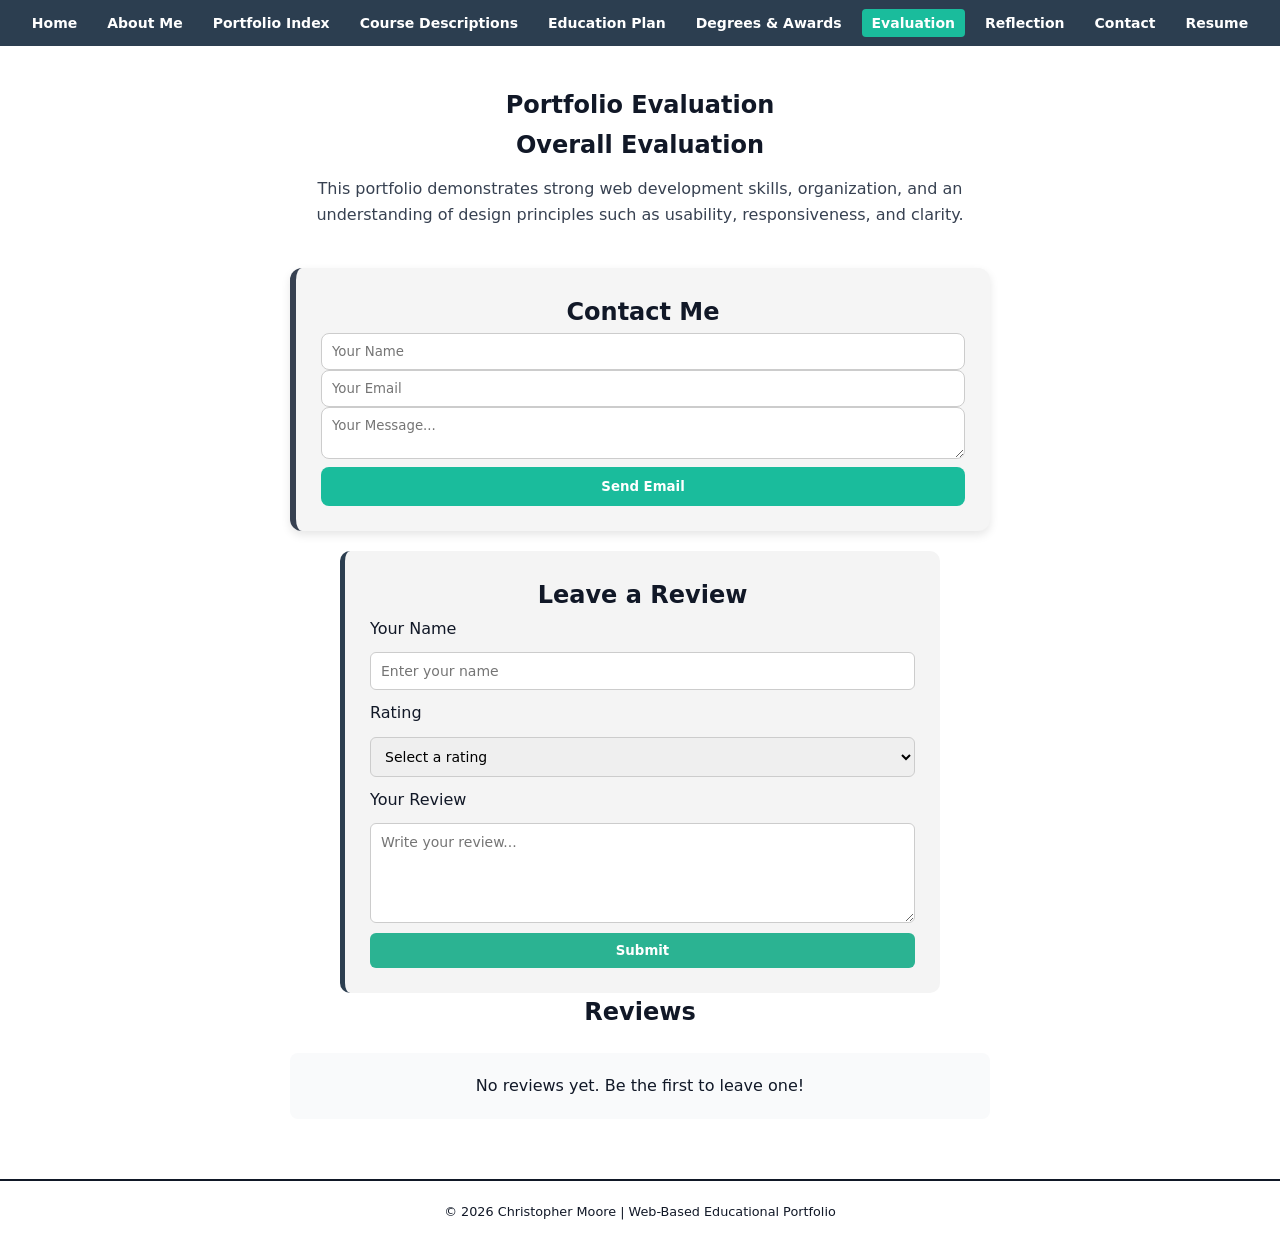
<file: evaluation.html>
<!DOCTYPE html>
<html lang="en">
<head>
    <meta charset="UTF-8">
    <title>Portfolio Evaluation</title>
    <meta name="viewport" content="width=device-width, initial-scale=1.0">
    <link rel="stylesheet" href="styles.css">
</head>

<body>

<header class="site-header">
<nav class="main-nav">
<ul>
<li><a href="index.html">Home</a></li>
<li><a href="about.html">About Me</a></li>
<li><a href="toc.html">Portfolio Index</a></li>
<li><a href="courses.html">Course Descriptions</a></li>
<li><a href="education-plan.html">Education Plan</a></li>
<li><a href="achievements.html">Degrees & Awards</a></li>
<li><a href="evaluation.html" class="active">Evaluation</a></li>
<li><a href="reflection.html">Reflection</a></li>
<li><a href="contact.html">Contact</a></li>
<li><a href="resume.html">Resume</a></li>
</ul>
</nav>
</header>

<main class="content">

<!-- Evaluation -->
<section class="evaluation-section">
    <h1>Portfolio Evaluation</h1>

    <h2>Overall Evaluation</h2>

    <p class="evaluation-text">
        This portfolio demonstrates strong web development skills, organization, and an understanding of design principles such as usability, responsiveness, and clarity.
    </p>
</section>

<!-- Contact -->
<div class="card-container">
    <h2>Contact Me</h2>

    <input type="text" id="emailName" placeholder="Your Name">
    <input type="email" id="emailAddress" placeholder="Your Email">
    <textarea id="emailMessage" placeholder="Your Message..."></textarea>

    <button onclick="sendEmail()">Send Email</button>
</div>

<!-- Review Form -->
<section class="review-section">
    <h2>Leave a Review</h2>

    <form onsubmit="submitReview(event)" class="review-form">

        <label for="name">Your Name</label>
        <input type="text" id="name" placeholder="Enter your name" required>

        <label for="rating">Rating</label>
        <select id="rating" required>
            <option value="">Select a rating</option>
            <option value="★☆☆☆☆ - Poor">★☆☆☆☆ - Poor</option>
            <option value="★★☆☆☆ - Fair">★★☆☆☆ - Fair</option>
            <option value="★★★☆☆ - Good">★★★☆☆ - Good</option>
            <option value="★★★★☆ - Very Good">★★★★☆ - Very Good</option>
            <option value="★★★★★ - Excellent">★★★★★ - Excellent</option>
        </select>

        <label for="reviewText">Your Review</label>
        <textarea id="reviewText" placeholder="Write your review..." required></textarea>

        <button type="submit">Submit</button>
    </form>
</section>

<!-- Reviews Section (BOTTOM) -->
<section class="reviews-section">
    <h2>Reviews</h2>

    <div id="reviewsDisplay" class="reviews-container">
        <p>No reviews yet. Be the first to leave one!</p>
    </div>
</section>

</main>

<footer>
    <p>&copy; 2026 Christopher Moore | Web-Based Educational Portfolio</p>
</footer>

<script src="script.js"></script>
</body>
</html>
</file>
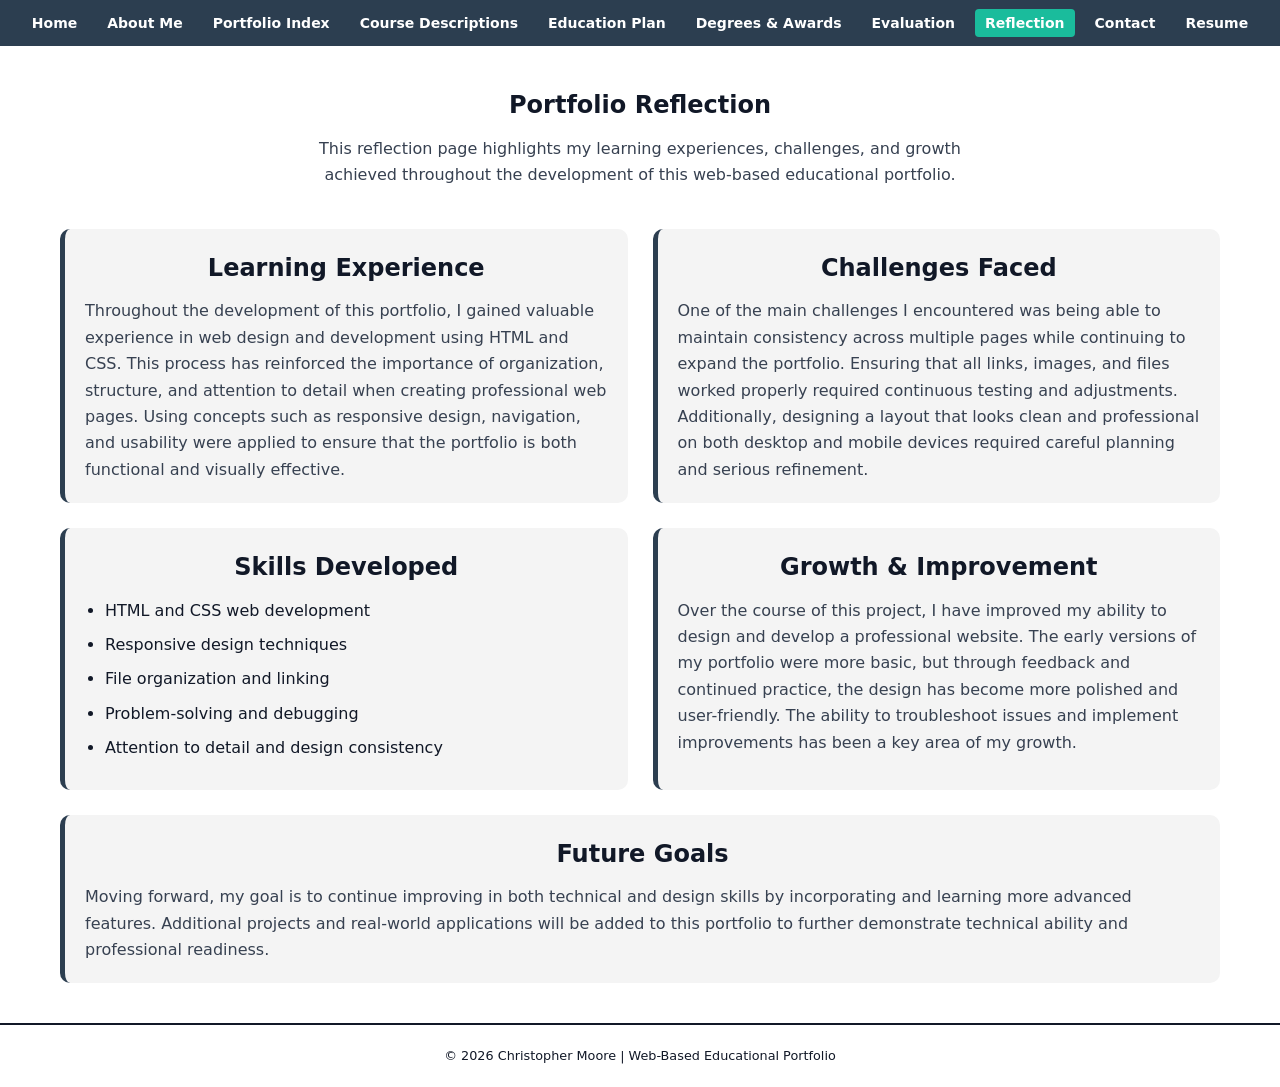
<file: reflection.html>
<!DOCTYPE html>
<html lang="en">
<head>
    <meta charset="UTF-8">
    <title>Portfolio Reflection</title>
    <meta name="viewport" content="width=device-width, initial-scale=1.0">
    <link rel="stylesheet" href="styles.css">
</head>

<body>

<header class="site-header">
<nav class="main-nav">
<ul>
<li><a href="index.html">Home</a></li>
<li><a href="about.html">About Me</a></li>
<li><a href="toc.html">Portfolio Index</a></li>
<li><a href="courses.html">Course Descriptions</a></li>
<li><a href="education-plan.html">Education Plan</a></li>
<li><a href="achievements.html">Degrees & Awards</a></li>
<li><a href="evaluation.html">Evaluation</a></li>
<li><a href="reflection.html" class="active">Reflection</a></li>
<li><a href="contact.html">Contact</a></li>
<li><a href="resume.html">Resume</a></li>
</ul>
</nav>
</header>

<main class="content">

<!-- HEADER -->
<section class="reflection-header">
    <h1>Portfolio Reflection</h1>
    <p>
        This reflection page highlights my learning experiences, challenges, and growth achieved 
        throughout the development of this web-based educational portfolio.
    </p>
</section>

<!-- GRID CONTENT -->
<section class="reflection-grid">

    <div class="reflection-card">
        <h2>Learning Experience</h2>
        <p>
        Throughout the development of this portfolio, I gained valuable experience in web design and development using HTML and CSS. 
        This process has reinforced the importance of organization, structure, and attention to detail when creating professional web pages. 
        Using concepts such as responsive design, navigation, and usability were applied to ensure that the portfolio is both functional and visually effective.
        </p>
    </div>

    <div class="reflection-card">
        <h2>Challenges Faced</h2>
        <p>
        One of the main challenges I encountered was being able to maintain consistency across multiple pages while continuing to expand the portfolio. 
        Ensuring that all links, images, and files worked properly required continuous testing and adjustments. Additionally, designing a layout that 
        looks clean and professional on both desktop and mobile devices required careful planning and serious refinement.
        </p>
    </div>

    <div class="reflection-card">
        <h2>Skills Developed</h2>
        <ul>
            <li>HTML and CSS web development</li>
            <li>Responsive design techniques</li>
            <li>File organization and linking</li>
            <li>Problem-solving and debugging</li>
            <li>Attention to detail and design consistency</li>
        </ul>
    </div>

    <div class="reflection-card">
        <h2>Growth & Improvement</h2>
        <p>
        Over the course of this project, I have improved my ability to design and develop a professional website. 
        The early versions of my portfolio were more basic, but through feedback and continued practice, the design has become more polished 
        and user-friendly. The ability to troubleshoot issues and implement improvements has been a key area of my growth.
        </p>
    </div>

    <div class="reflection-card full-width">
        <h2>Future Goals</h2>
        <p>
        Moving forward, my goal is to continue improving in both technical and design skills by incorporating and learning more advanced features. 
        Additional projects and real-world applications will be added to this portfolio to further demonstrate technical ability and professional readiness.
        </p>
    </div>

</section>

</main>

<footer>
<p>&copy; 2026 Christopher Moore | Web-Based Educational Portfolio</p>
</footer>

</body>
</html>
</file>
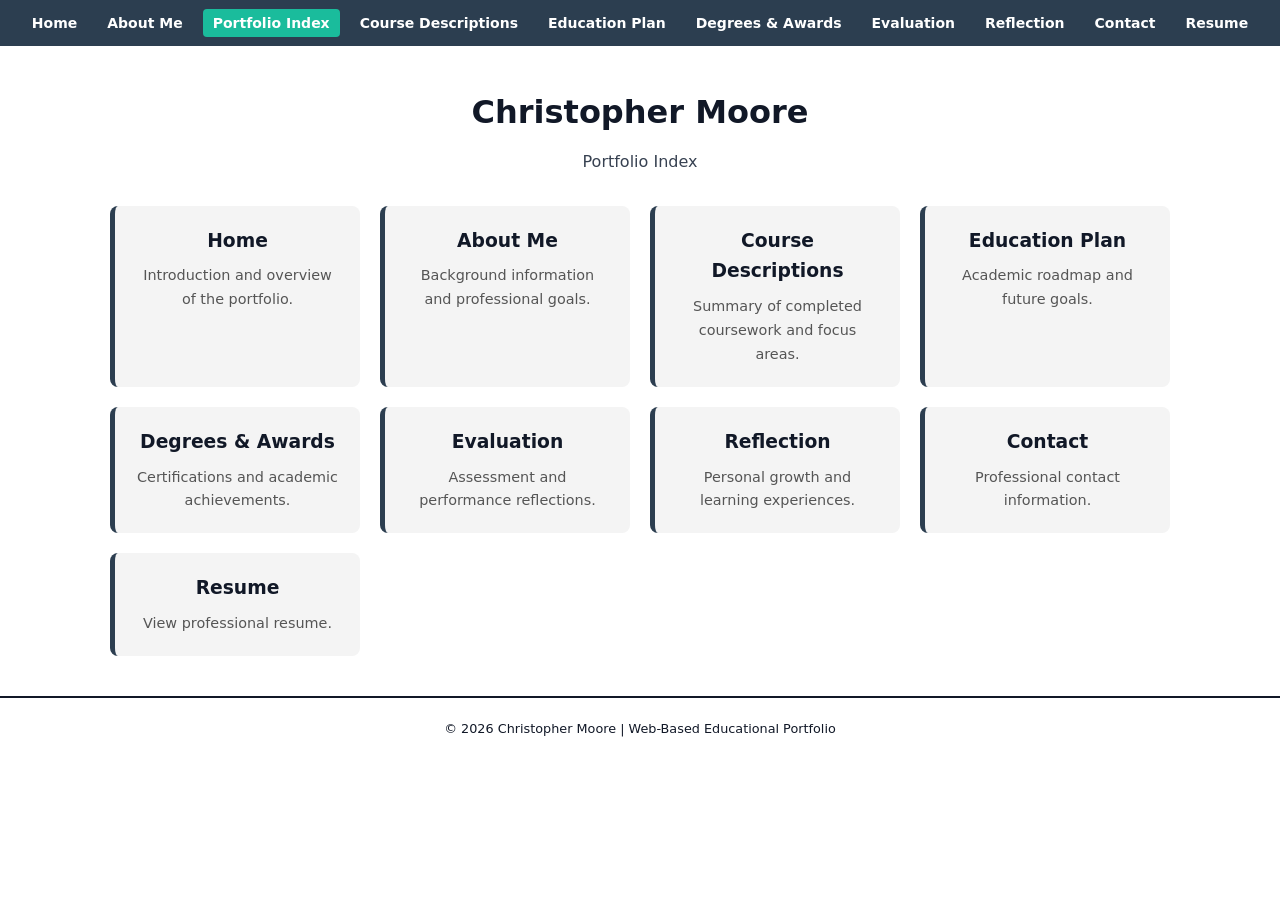
<file: toc.html>
<!DOCTYPE html>
<html lang="en">
<head>
    <meta charset="UTF-8">
    <title>Portfolio Index</title>
    <meta name="viewport" content="width=device-width, initial-scale=1.0">
    <link rel="stylesheet" href="styles.css">
</head>

<body>

<!-- NAVIGATION -->
<nav class="main-nav">
    <ul>
        <li><a href="index.html">Home</a></li>
        <li><a href="about.html">About Me</a></li>
        <li><a href="toc.html" class="active">Portfolio Index</a></li>
        <li><a href="courses.html">Course Descriptions</a></li>
        <li><a href="education-plan.html">Education Plan</a></li>
        <li><a href="achievements.html">Degrees & Awards</a></li>
        <li><a href="evaluation.html">Evaluation</a></li>
        <li><a href="reflection.html">Reflection</a></li>
        <li><a href="contact.html">Contact</a></li>
        <li><a href="resume.html">Resume</a></li>
    </ul>
</nav>

<!-- MAIN CONTENT -->
<div class="toc-container">

    <h1 class="page-title">Christopher Moore</h1>
    <p class="toc-subtitle">Portfolio Index</p>

    <div class="toc-grid">

        <a href="index.html" class="toc-card">
            <h3>Home</h3>
            <p>Introduction and overview of the portfolio.</p>
        </a>

        <a href="about.html" class="toc-card">
            <h3>About Me</h3>
            <p>Background information and professional goals.</p>
        </a>

        <a href="courses.html" class="toc-card">
            <h3>Course Descriptions</h3>
            <p>Summary of completed coursework and focus areas.</p>
        </a>

        <a href="education-plan.html" class="toc-card">
            <h3>Education Plan</h3>
            <p>Academic roadmap and future goals.</p>
        </a>

        <a href="achievements.html" class="toc-card">
            <h3>Degrees & Awards</h3>
            <p>Certifications and academic achievements.</p>
        </a>

        <a href="evaluation.html" class="toc-card">
            <h3>Evaluation</h3>
            <p>Assessment and performance reflections.</p>
        </a>

        <a href="reflection.html" class="toc-card">
            <h3>Reflection</h3>
            <p>Personal growth and learning experiences.</p>
        </a>

        <a href="contact.html" class="toc-card">
            <h3>Contact</h3>
            <p>Professional contact information.</p>
        </a>

        <a href="resume.html" class="toc-card">
            <h3>Resume</h3>
            <p>View professional resume.</p>
        </a>

    </div>
</div>

<footer>
    © 2026 Christopher Moore | Web-Based Educational Portfolio
</footer>

</body>
</html>
</file>
<file: styles.css>
/* =====================================================
   RESET / GLOBAL
===================================================== */
* {
    margin: 0;
    padding: 0;
    box-sizing: border-box;
    font-family: system-ui, -apple-system, "Segoe UI", sans-serif;
}

body {
    background-color: #ffffff;
    color: #111827;
    line-height: 1.65;
    overflow-x: hidden; /* 🔥 prevents horizontal scroll */
}

/* Layout container */
.page-container,
.content {
    max-width: 1200px;
    margin: auto;
    padding: 40px 20px;
}

/* Headings */
h1, h2 {
    text-align: center;
}

/* =====================================================
   NAVIGATION (FIXED)
===================================================== */

.main-nav {
    background: #2c3e50;
    padding: 10px 0;
}

.main-nav ul {
    list-style: none;
    display: flex;
    justify-content: center;
    flex-wrap: wrap; /* 🔥 FIX: allows wrapping */
    gap: 10px;
    padding: 0 10px;
}

.main-nav li {
    display: inline;
}

.main-nav a {
    color: white;
    text-decoration: none;
    font-weight: bold;
    padding: 6px 10px;
    border-radius: 4px;
    font-size: 14px;
}

.main-nav a:hover {
    background: #1abc9c;
}

.main-nav .active {
    background: #1abc9c;
}

/* =====================================================
   HOME PAGE IMPROVED
===================================================== */

/* HERO */
.hero {
    text-align: center;
    margin-top: 50px;
}

.hero h1 {
    font-size: 2.5rem;
    margin-bottom: 15px;
}

.hero-subtitle {
    max-width: 600px;
    margin: 0 auto 25px;
    color: #374151;
    font-size: 1.1rem;
}

/* BUTTON already styled earlier */

/* QUOTE */
.quote-section {
    text-align: center;
    margin: 50px auto;
    max-width: 700px;
}

.quote {
    font-style: italic;
    color: #555;
}

.quote-author {
    margin-top: 10px;
    font-size: 0.9rem;
    color: #888;
}

/* ABOUT */
.about-home {
    max-width: 800px;
    margin: 40px auto;
    text-align: center;
}

.about-home p {
    margin-top: 15px;
    color: #374151;
}

/* =====================================================
   ABOUT PAGE IMPROVED
===================================================== */

.about-container {
    display: grid;
    grid-template-columns: 280px 1fr;
    gap: 40px;
    align-items: center;
    max-width: 1000px;
    margin: 60px auto;
}

/* IMAGE */
.about-image img {
    width: 100%;
    border-radius: 10px;
    border: 3px solid #2c3e50;
}

/* TEXT */
.about-text h1 {
    margin-bottom: 15px;
    font-size: 2rem;
}

.about-text p {
    margin-bottom: 15px;
    color: #374151;
    line-height: 1.6;
}

/* =========================================
   MOBILE FIX
========================================= */
@media (max-width: 768px) {
    .about-container {
        grid-template-columns: 1fr;
        text-align: center;
    }

    .about-image {
        max-width: 250px;
        margin: 0 auto;
    }
}
/* =====================================================
   TOC (PORTFOLIO INDEX) - MODERN GRID
===================================================== */

.toc-container {
    max-width: 1000px;
    margin: 60px auto;
    padding: 20px;
    text-align: center;
}

.toc-grid {
    display: grid;
    grid-template-columns: repeat(auto-fit, minmax(220px, 1fr));
    gap: 20px;
    margin-top: 30px;
}

.toc-card {
    display: block;
    padding: 20px;
    background: #f4f4f4;
    border-radius: 8px;
    text-decoration: none;
    color: #111827;
    transition: 0.25s ease;
    border-left: 5px solid #2c3e50;
}

.toc-card:hover {
    transform: translateY(-5px);
    background: #e8e8e8;
}

.toc-card h3 {
    margin-bottom: 8px;
}

.toc-card p {
    font-size: 0.9rem;
    color: #555;
}

/* =====================================================
   PROJECTS / MEDIA
===================================================== */

.project-gallery,
.video-row {
    display: grid;
    grid-template-columns: 1fr 1fr;
    gap: 20px;
}

.project-image img,
.video-container iframe {
    width: 100%;
    border-radius: 8px;
}

/* =====================================================
   EDUCATION + ACHIEVEMENTS (SAFE WIDTHS)
===================================================== */

.education-intro,
.education-goals,
.achievements-intro,
.degree-section,
.certification-section,
.professional-growth {
    max-width: 900px;
    margin: 30px auto;
    text-align: center;
}

.achievement-card {
    background: #f4f4f4;
    padding: 20px;
    margin: 20px auto;
    border-left: 6px solid #2c3e50;
    border-radius: 5px;
    max-width: 700px;
    text-align: left;
}

/* =========================================
   EDUCATION PLAN PAGE UPGRADE
========================================= */

/* Section spacing */
.plan-section {
    max-width: 1000px;
    margin: 40px auto;
    padding: 30px;
}

/* Headings */
.plan-section h2 {
    text-align: center;
    margin-bottom: 20px;
    font-size: 1.8rem;
}

/* Intro paragraphs */
.plan-section p {
    text-align: center;
    max-width: 800px;
    margin: 10px auto;
    color: #374151;
}

/* Course plan layout */
.plan-table {
    margin-top: 30px;
}

/* Semester rows */
.plan-table .semester {
    font-weight: bold;
    text-align: left;
    padding: 15px;
    color: #2c3e50;
}

/* Course list */
.plan-table .courses {
    text-align: left;
    padding: 15px;
}

/* Make rows look like cards */
.plan-row {
    display: grid;
    grid-template-columns: 200px 1fr;
    background: #f4f4f4;
    margin: 15px 0;
    border-radius: 8px;
    border-left: 5px solid #2c3e50;
}

/* Course spacing */
.plan-row p {
    margin: 5px 0;
}

/* Future goals section */
.future-goals {
    max-width: 800px;
    margin: 50px auto;
    text-align: center;
}

/* =========================================
   EVALUATION PAGE STYLING
========================================= */

.evaluation-section {
    text-align: center;
    margin-bottom: 40px;
}

.evaluation-text {
    max-width: 700px;
    margin: 10px auto;
    color: #374151;
}

/* FORM */
.review-section {
    max-width: 600px;
    margin: 0 auto 40px;
    padding: 25px;
    background: #f4f4f4;
    border-radius: 10px;
    border-left: 5px solid #2c3e50;
}

.review-form {
    display: flex;
    flex-direction: column;
    gap: 15px;
}

.review-form input,
.review-form select,
.review-form textarea {
    padding: 10px;
    border-radius: 6px;
    border: 1px solid #ccc;
    font-size: 14px;
}

.review-form textarea {
    min-height: 100px;
    resize: vertical;
}

.review-form button {
    background: #1abc9c;
    color: white;
    border: none;
    padding: 10px;
    border-radius: 6px;
    font-weight: bold;
    cursor: pointer;
}

.review-form button:hover {
    background: #16a085;
}

/* REVIEWS SECTION */
.reviews-section {
    text-align: center;
}

.reviews-container {
    max-width: 700px;
    margin: 20px auto;
    padding: 20px;
    background: #f9fafb;
    border-radius: 8px;
}

.no-reviews {
    color: #6b7280;
}

/* MOBILE */
@media (max-width: 768px) {
    .review-section {
        padding: 20px;
    }
}

/* =========================================
   REFLECTION PAGE UPGRADE
========================================= */

.reflection-header {
    text-align: center;
    margin-bottom: 40px;
}

.reflection-header p {
    max-width: 700px;
    margin: 10px auto;
    color: #374151;
}

/* GRID LAYOUT */
.reflection-grid {
    display: grid;
    grid-template-columns: 1fr 1fr;
    gap: 25px;
}

/* CARD STYLE */
.reflection-card {
    background: #f4f4f4;
    padding: 20px;
    border-radius: 10px;
    border-left: 5px solid #2c3e50;
}

.reflection-card h2 {
    margin-bottom: 10px;
}

.reflection-card p {
    color: #374151;
}

/* LIST */
.reflection-card ul {
    padding-left: 20px;
}

.reflection-card li {
    margin-bottom: 8px;
}

/* FULL WIDTH CARD */
.full-width {
    grid-column: span 2;
}

/* MOBILE */
@media (max-width: 768px) {
    .reflection-grid {
        grid-template-columns: 1fr;
    }

    .full-width {
        grid-column: span 1;
    }
}

/* =========================================
   MOBILE FIX
========================================= */
@media (max-width: 768px) {

    .plan-row {
        grid-template-columns: 1fr;
        text-align: center;
    }

    .plan-table .semester {
        text-align: center;
    }

    .plan-table .courses {
        text-align: center;
    }

}

/* =====================================================
   COURSES PAGE FIX
===================================================== */

/* Container spacing */
.toc-container {
    max-width: 1100px;
    margin: auto;
    padding: 40px 20px;
}

/* Page title */
.toc-container h1 {
    text-align: center;
    margin-bottom: 10px;
}

.toc-subtitle {
    text-align: center;
    margin-bottom: 30px;
    color: #374151;
}

/* Each course block */
.toc-item {
    max-width: 900px;
    margin: 30px auto;
    padding: 20px;
    background: #f4f4f4;
    border-radius: 8px;
    border-left: 5px solid #2c3e50;
    text-align: center;
}

/* Semester titles */
.toc-item h3:first-child {
    margin-bottom: 10px;
}

/* Links */
.toc-item a {
    text-decoration: none;
    color: #1a56db;
}

.toc-item a:hover {
    text-decoration: underline;
}

/* Paragraph spacing */
.toc-item p {
    margin: 10px 0 15px;
    color: #374151;
}

/* =====================================================
   VIDEO FIX (IMPORTANT)
===================================================== */

.video-row {
    display: flex;
    justify-content: center;   /* centers videos */
    align-items: center;
    gap: 20px;
    flex-wrap: wrap;
    margin-top: 15px;
}

.video-row iframe {
    width: 420px;
    max-width: 100%;
    height: 240px;
    border-radius: 10px;
}

/* =====================================================
   IMAGE PROJECTS
===================================================== */

.project-gallery {
    display: flex;
    justify-content: center;
    gap: 20px;
    flex-wrap: wrap;
    margin-top: 15px;
}

.project-image {
    text-align: center;
}

.project-image img {
    width: 260px;
    max-width: 100%;
    border-radius: 10px;
}

.image-caption {
    margin-top: 8px;
    font-size: 0.9rem;
}

/* =====================================================
   DOWNLOAD BUTTONS
===================================================== */

.project-links {
    display: flex;
    justify-content: center;
    gap: 15px;
    flex-wrap: wrap;
    margin-top: 15px;
}

.download-btn {
    background: #1abc9c;
    color: white;
    padding: 10px 16px;
    border-radius: 6px;
    text-decoration: none;
    font-weight: bold;
}

.download-btn:hover {
    background: #16a085;
}

/* =====================================================
   MOBILE FIX
===================================================== */

@media (max-width: 768px) {

    .toc-container {
        padding: 20px 15px;
    }

    .video-row iframe {
        width: 100%;
        height: 220px;
    }

    .project-image img {
        width: 100%;
    }

}

/* =====================================================
   RESUME HEADER (IMPROVED)
===================================================== */

.resume-header {
    text-align: center;
    margin-bottom: 40px;
}

.resume-name {
    font-size: 2.5rem;
    font-weight: 800;
    margin-bottom: 10px;
}

.resume-title {
    font-size: 1.2rem;
    color: #374151;
    margin-bottom: 10px;
}

.resume-contact {
    font-size: 0.95rem;
    color: #6b7280;
}

/* subtle divider line */
.resume-header::after {
    content: "";
    display: block;
    width: 120px;
    height: 3px;
    background: #1abc9c;
    margin: 20px auto 0;
}

/* =====================================================
   CONTACT PAGE (IMPROVED)
===================================================== */

.contact-section {
    text-align: center;
    margin-top: 40px;
}

.contact-title {
    font-size: 2.2rem;
    margin-bottom: 10px;
}

.contact-intro {
    color: #374151;
    max-width: 600px;
    margin: 0 auto 30px;
}

/* Card layout */
.contact-card {
    max-width: 500px;
    margin: auto;
    background: #f4f4f4;
    padding: 25px;
    border-radius: 8px;
    text-align: left;
    border-left: 5px solid #2c3e50;
}

/* spacing inside card */
.contact-card p {
    margin-bottom: 12px;
}

/* link styling */
.contact-card a {
    color: #1abc9c;
    text-decoration: none;
}

.contact-card a:hover {
    text-decoration: underline;
}


/* =====================================================
   TABLE FIX (important for mobile)
===================================================== */

.education-plan table {
    width: 100%;
    max-width: 800px;
    margin: 20px auto;
    border-collapse: collapse;
}

.education-plan th,
.education-plan td {
    padding: 10px;
    text-align: center;
}

/* =====================================================
   FOOTER
===================================================== */

footer {
    border-top: 2px solid #111827;
    text-align: center;
    padding: 20px;
    font-size: 0.8rem;
}

/* =====================================================
   BUTTONS
===================================================== */
.btn {
    display: inline-block;
    margin-top: 20px;
    padding: 12px 26px;
    background-color: #111827;
    color: #ffffff;
    text-decoration: none;
    border-radius: 6px;
    font-weight: bold;
    transition: 0.25s ease;
}

.btn:hover {
    background-color: #1abc9c;
}

/* =====================================================
   DOWNLOAD BUTTONS
===================================================== */

.download-buttons {
    display: flex;
    justify-content: center;
    gap: 20px;              /* 🔥 spacing between buttons */
    margin-top: 20px;
    flex-wrap: wrap;        /* mobile friendly */
}

.download-btn {
    padding: 12px 24px;
    background-color: #111827;
    color: #ffffff;
    text-decoration: none;
    border-radius: 6px;
    font-weight: bold;
    transition: 0.25s ease;
}

.download-btn:hover {
    background-color: #1abc9c;
}

/* optional second button style */
.secondary-btn {
    background-color: #374151;
}

/* =====================================================
   RESPONSIVE (MAIN FIX)
===================================================== */

@media (max-width: 768px) {

    /* Stack layouts */
    .about-layout,
    .project-gallery,
    .video-row {
        grid-template-columns: 1fr;
    }

    /* Navbar stacks cleanly */
    .main-nav ul {
        flex-direction: row;
        flex-wrap: wrap;
        justify-content: center;
    }

    /* Reduce text size slightly */
    body {
        font-size: 14px;
    }

    /* Prevent content from touching edges */
    .content,
    .page-container {
        padding: 20px 15px;
    }
}

.evaluation-container {
    max-width: 700px;
    margin: auto;
    padding: 20px;
}

form {
    display: flex;
    flex-direction: column;
    gap: 10px;
}

input, textarea {
    padding: 10px;
    border-radius: 8px;
    border: 1px solid #ccc;
}

button {
    padding: 10px;
    border: none;
    background-color: #1abc9c;
    color: white;
    border-radius: 8px;
    cursor: pointer;
}

button:hover {
    background-color: #1abc9c;
}

.review-box {
    background: white;
    padding: 10px;
    margin-top: 10px;
    border-radius: 8px;
}

.card-container form {
    display: flex;
    flex-direction: column;
    gap: 15px;
}

.card-container input,
.card-container textarea {
    width: 100%;
    padding: 10px;
    border-radius: 8px;
}

.card-container button {
    width: 100%;
    padding: 12px;
    font-weight: bold;
}

.review-container,
.card-container {
    background: #f5f5f5;
    padding: 25px;
    border-radius: 12px;
    max-width: 700px;
    margin: 20px auto;
    box-shadow: 0 4px 10px rgba(0,0,0,0.1);
    border-left: 6px solid #374151;
}

.review-section {
    max-width: 600px;
    margin: auto;
}

.review-form {
    display: flex;
    flex-direction: column;
    gap: 10px;
}

.review-form input,
.review-form textarea {
    padding: 10px;
    border-radius: 6px;
    border: 1px solid #ccc;
}

.review-form button {
    background: #2bb392;
    color: white;
    padding: 10px;
    border: none;
    border-radius: 6px;
    cursor: pointer;
}

/* ⭐ Star Rating Styling */
.star-rating {
    display: flex;
    flex-direction: row-reverse;
    justify-content: flex-end;
}

.star-rating input {
    display: none;
}

.star-rating label {
    font-size: 24px;
    color: #ccc;
    cursor: pointer;
}

.star-rating input:checked ~ label {
    color: gold;
}

.star-rating label:hover,
.star-rating label:hover ~ label {
    color: gold;
}
</file>
